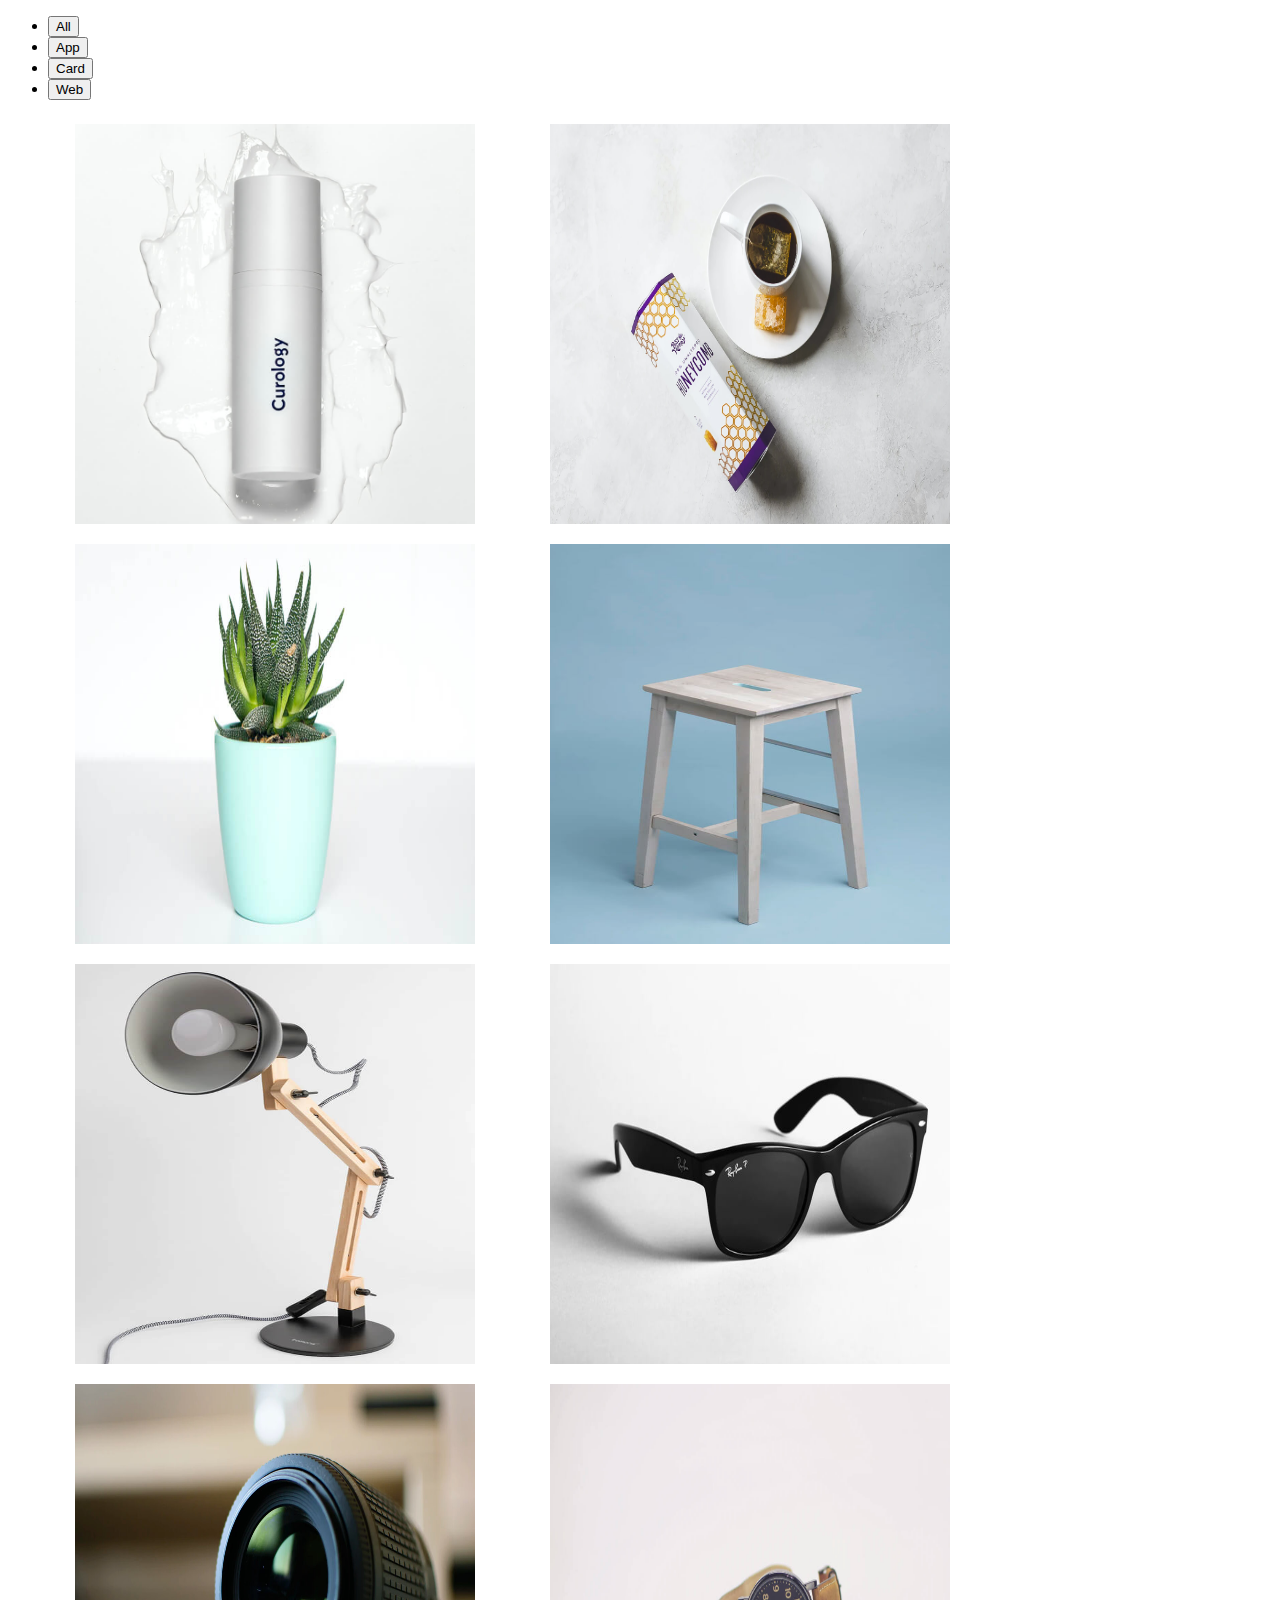
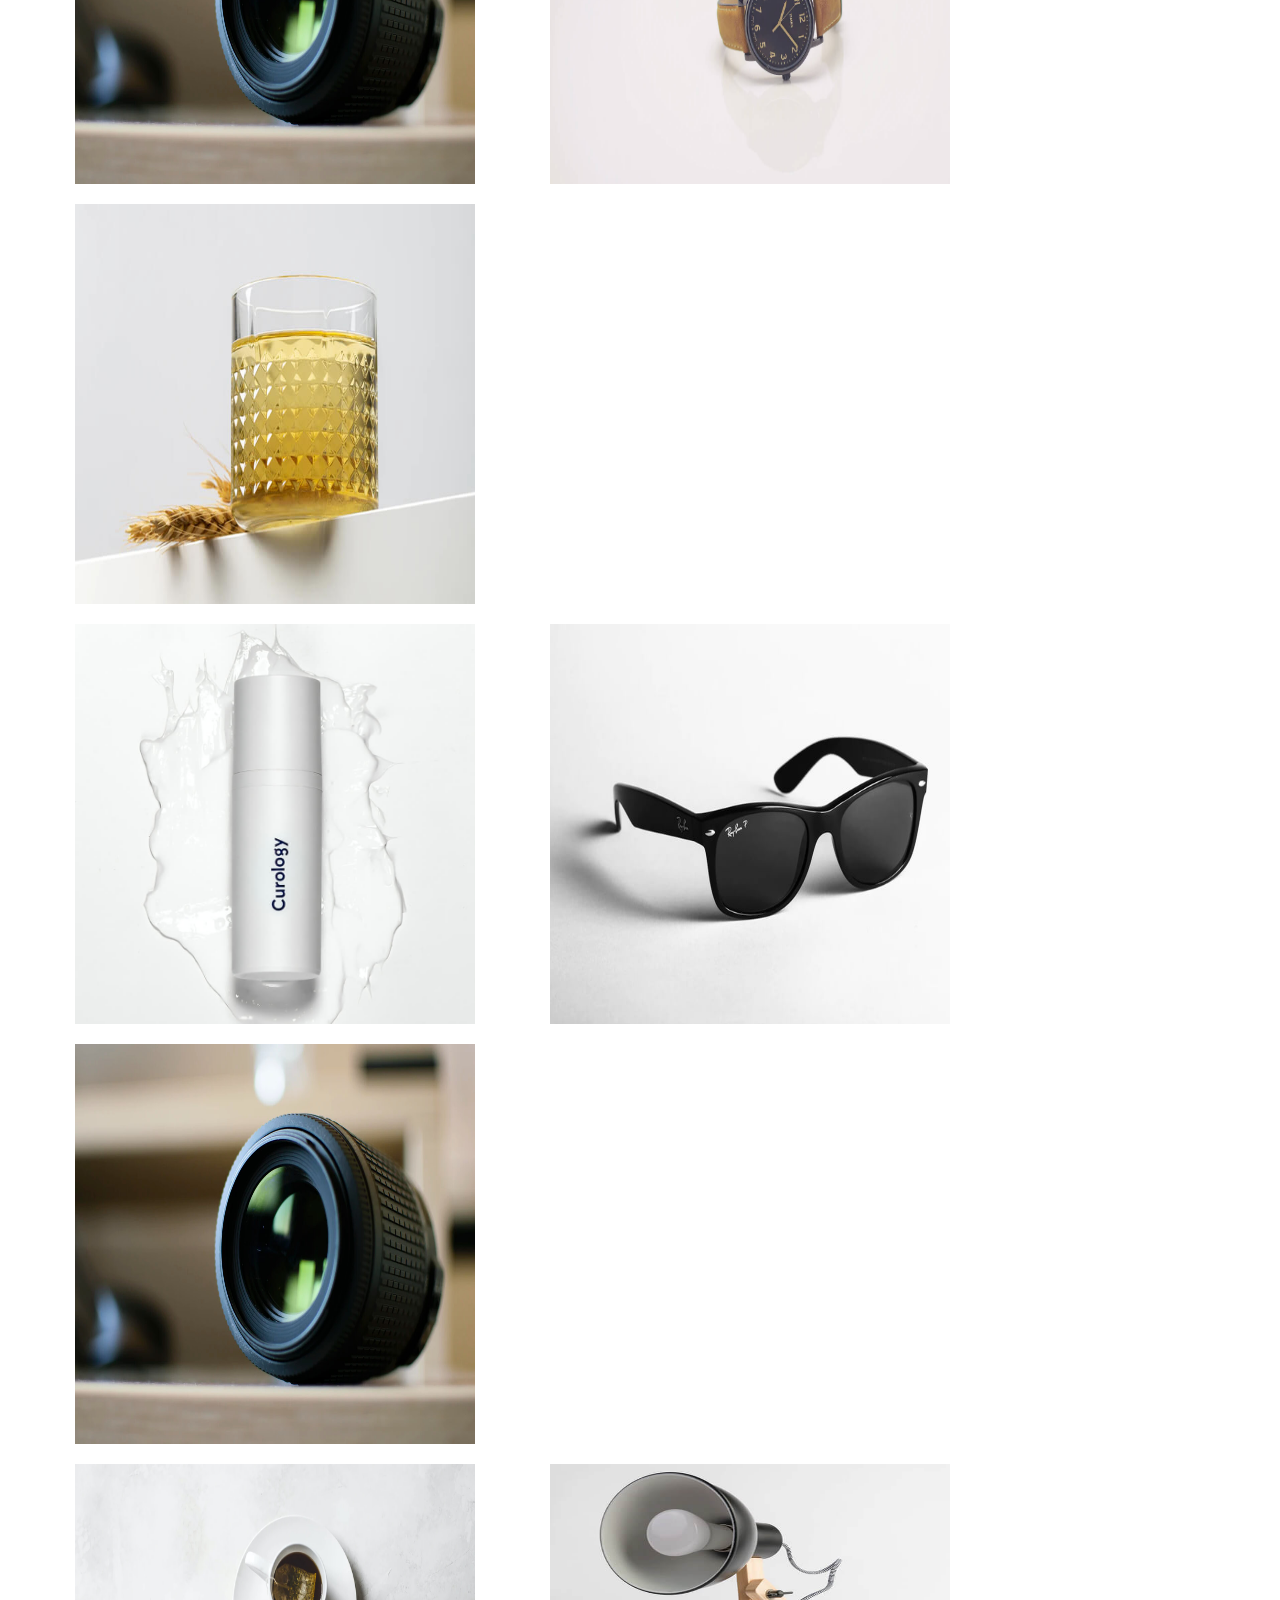
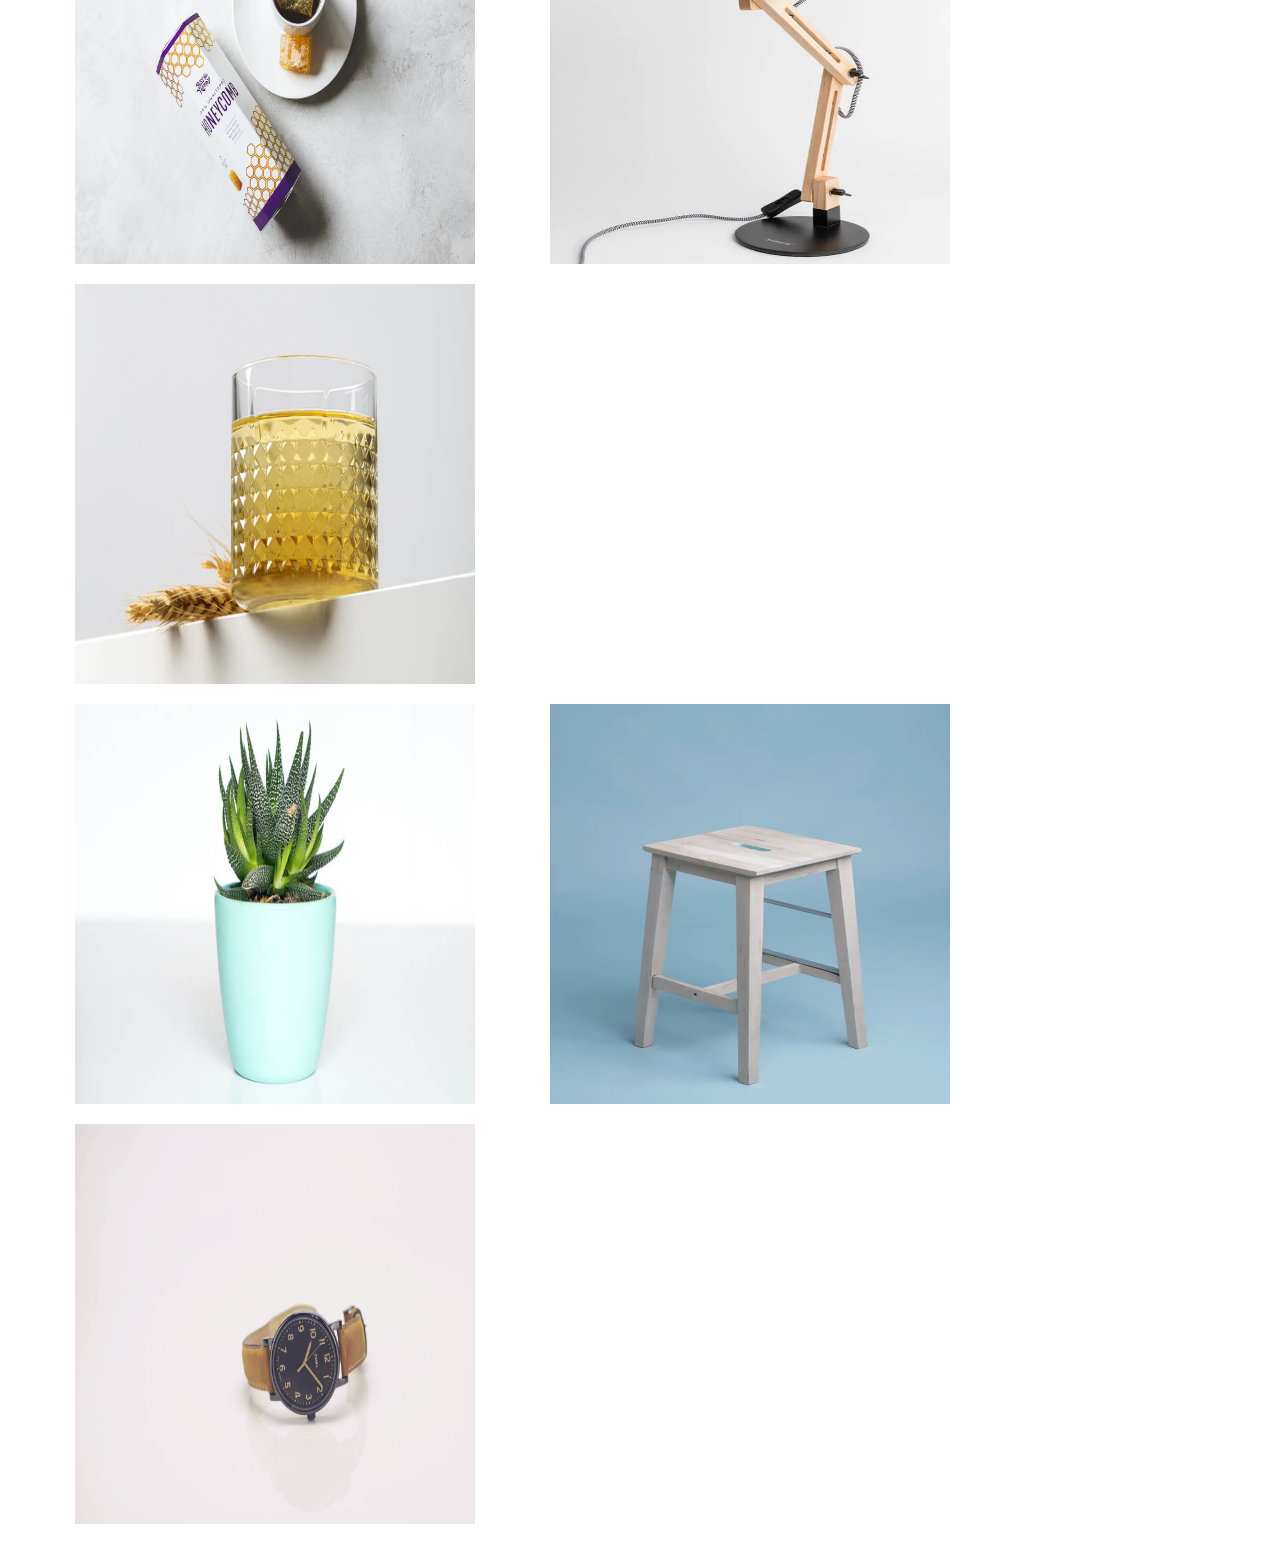
<file: arsha/index.html>
<!DOCTYPE html>
<html lang="en">
<head>
    <meta charset="UTF-8">
    <meta name="viewport" content="width=device-width, initial-scale=1.0">
    <title>Document</title>
    <link href="https://cdn.jsdelivr.net/npm/bootstrap@5.0.2/dist/css/bootstrap.min.css" rel="stylesheet" integrity="sha384-EVSTQN3/azprG1Anm3QDgpJLIm9Nao0Yz1ztcQTwFspd3yD65VohhpuuCOmLASjC" crossorigin="anonymous">
    <script src="https://cdn.jsdelivr.net/npm/bootstrap@5.0.2/dist/js/bootstrap.bundle.min.js" integrity="sha384-MrcW6ZMFYlzcLA8Nl+NtUVF0sA7MsXsP1UyJoMp4YLEuNSfAP+JcXn/tWtIaxVXM" crossorigin="anonymous"></script>

    <style>
        img
        {
            height: 400px;
            width: 400px;
            padding: 8px 4px;
            margin-left: 5%;
        }
    </style>
</head>
<body>
    <ul class="nav nav-tabs" id="myTab" role="tablist">
        <li class="nav-item m-auto">
          <button class="nav-link active" id="home-tab" data-bs-toggle="tab" data-bs-target="#All" tab="button">All</button>
        </li>
        <li class="nav-item m-auto" >
          <button class="nav-link" id="profile-tab" data-bs-toggle="tab" data-bs-target="#App" tab="button">App</button>
        </li>
        <li class="nav-item m-auto" >
          <button class="nav-link" id="contact-tab" data-bs-toggle="tab" data-bs-target="#Card" tab="button">Card</button>
        </li>
        <li class="nav-item m-auto">
            <button class="nav-link" id="contact-tab" data-bs-toggle="tab" data-bs-target="#Web" tab="button">Web</button>
          </li>

      </ul>
      <div class="tab-content" id="myTabContent">
        <div class="tab-pane fade show active" id="All">
            <img src="img/img1.jpg" alt="">
            <img src="img/img2.jpg" alt="">
            <img src="img/img3.jpg" alt="">
            <img src="img/img4.jpg" alt="">
            <img src="img/img5.jpg" alt="">
            <img src="img/img6.jpg" alt="">
            <img src="img/img7.jpg" alt="">
            <img src="img/img8.jpg" alt="">
            <img src="img/img9.jpg" alt="">
        </div>
        <div class="tab-pane fade" id="App">
            <img src="img/img1.jpg" alt="">
            <img src="img/img6.jpg" alt="">
            <img src="img/img7.jpg" alt="">
        </div>
        <div class="tab-pane fade" id="Card">
            <img src="img/img2.jpg" alt="">
            <img src="img/img5.jpg" alt="">
            <img src="img/img9.jpg" alt="">
        </div>
        <div class="tab-pane fade" id="Web">
            <img src="img/img3.jpg" alt="">
            <img src="img/img4.jpg" alt="">
            <img src="img/img8.jpg" alt="">
        </div>
      </div>
</body>
</html>
</file>
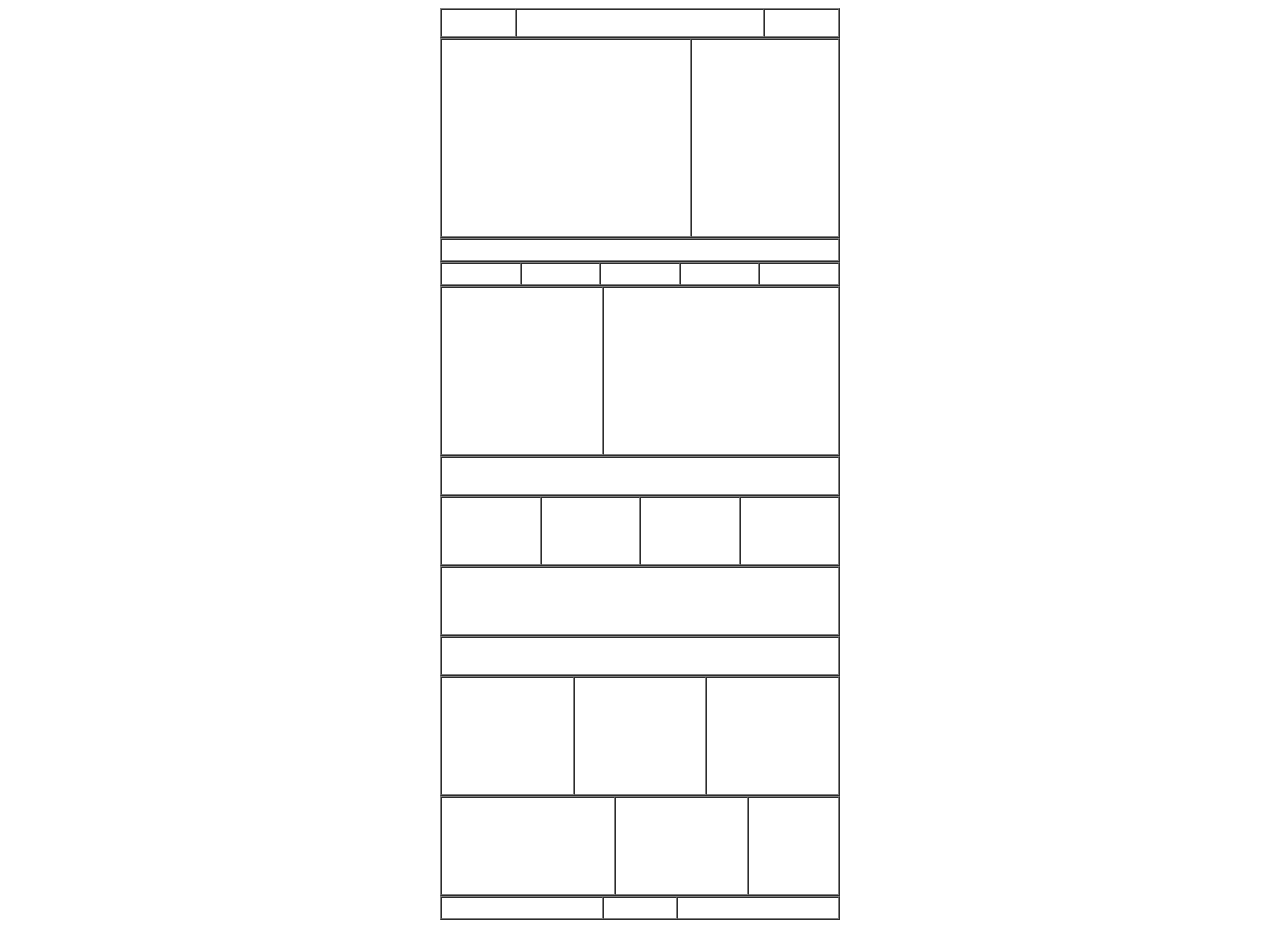
<file: pro.HTML>
<!DOCTYPE html>
<html lang="en">

<head>
    <meta charset="UTF-8">
    <meta name="viewport" content="width=device-width, initial-scale=1.0">
    <title>frame</title>
</head>

<body>
    <!-- row1 -->
    <table border="1px" cellspacing="0" cellpadding="10px" align="center" width="400px" height="30px">
        <tr>
            <td></td>
            <td colspan="3" width="50px"></td>
            <!-- <td></td>
            <td></td> -->
            <td></td>
        </tr>
    </table>
    <!-- row2 -->
    <table border="1px" cellspacing="0" cellpadding="10px" align="center" width="400px" height="200px">
        <tr>
            <td colspan="3" width="15px"></td>
            <!-- <td></td>
            <td></td> -->
            <td colspan="2"></td>
            <!-- <td></td> -->
        </tr>
    </table>
    <!-- row3 -->
    <table border="1px" cellspacing="0" cellpadding="10px" align="center" width="400px">
        <tr>
            <td width="100%"></td>
        </tr>
    </table>
    <!-- row4 -->
    <table border="1px" cellspacing="0" cellpadding="10px" align="center" width="400px">
        <tr>
            <td></td>
            <td></td>
            <td></td>
            <td></td>
            <td></td>
        </tr>
    </table>
    <!-- row5 -->
    <table border="1px" cellspacing="0" cellpadding="10px" align="center" width="400px" height="170px">
        <tr>
            <td colspan="3"></td>
            <!-- <td></td>
                <td></td> -->
            <td colspan="2" width="10px"></td>
            <!-- <td></td> -->
        </tr>
    </table>
    <!-- row6 -->
    <table border="1px" cellspacing="0" cellpadding="10px" align="center" width="400px" height="40px">
        <tr>
            <td width="100%"></td>
        </tr>
    </table>
    <!-- row7 -->
    <table border="1px" cellspacing="0" cellpadding="10px" align="center" width="400px" height="70px">
        <tr>
            <td></td>
            <td></td>
            <td></td>
            <td></td>
        </tr>
    </table>
    <!-- row8 -->
    <table border="1px" cellspacing="0" cellpadding="10px" align="center" width="400px" height="70px">
        <tr>
            <td width="100%"></td>
        </tr>
    </table>
    <!-- row9 -->
    <table border="1px" cellspacing="0" cellpadding="10px" align="center" width="400px" height="40px">
        <tr>
            <td width="100%"></td>
        </tr>
    </table>
    <!-- row10 -->
     <table  border="1px" cellspacing="0" cellpadding="10px" align="center" width="400px" height="120px">
        <tr>
            <td></td>
            <td></td>
            <td></td>
        </tr>
     </table>
     <!-- row11 -->
      <table  border="1px" cellspacing="0" cellpadding="10px" align="center" width="400px" height="100px">
        <tr>
            <td colspan="4" width="20"></td>
            <!-- <td></td>
            <td></td>
            <td></td> -->
            <td colspan="3" width="10px"></td>
            <!-- <td></td>
            <td></td> -->
            <td colspan="2"></td>
            <!-- <td></td> -->
        </tr>
      </table>
      <!-- row12 -->
       <table  border="1px" cellspacing="0" cellpadding="10px" align="center" width="400px" height="20px">
        <tr>
            <td width="140px"></td>
            <td></td>
            <td width="140px"></td>
        </tr>
       </table>
</body>

</html>
</file>
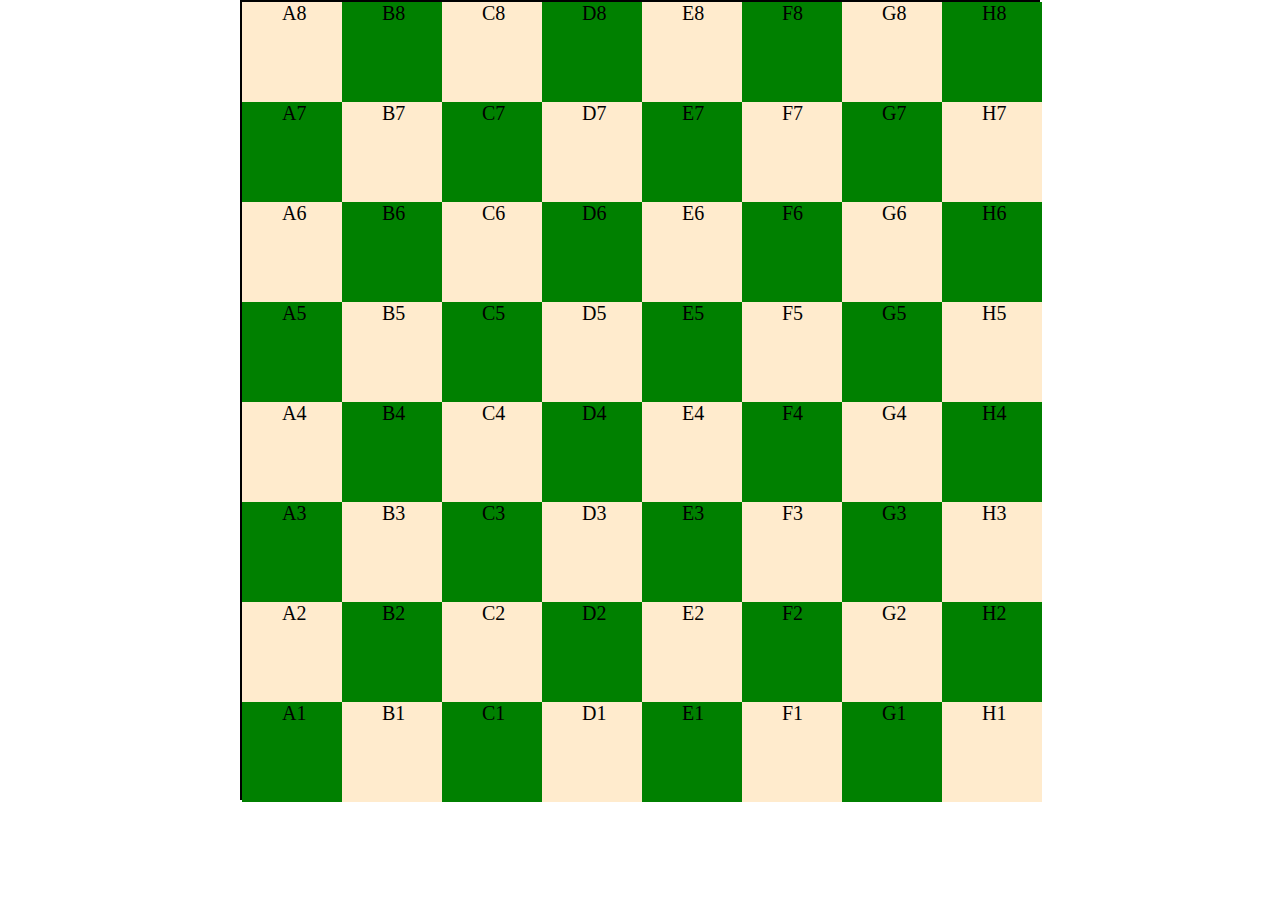
<file: chees/bord.html>
<!DOCTYPE html>
<html lang="en">
<head>
    <meta charset="UTF-8">
    <meta name="viewport" content="width=device-width, initial-scale=1.0">
    <title>Document</title>
    <link rel="stylesheet" href="style.css">
</head>
<body>
    <div class="chess">
        <!-- 1s -->
        <div class="row">
            <div class="white">
                <p>A8</p>
            </div>
            <div class="green">
                <p>B8</p>
            </div>
            <div class="white">
                <p>C8</p>
            </div>
            <div class="green">
                <p>D8</p>
            </div>
            <div class="white">
                <p>E8</p>
            </div>
            <div class="green">
                <p>F8</p>
            </div>
            <div class="white">
                <p>G8</p>
            </div>
            <div class="green">
                <p>H8</p>
            </div>

        </div>
        <!-- 2d -->
         <div class="row">
            <div class="green">
                <p>A7</p>
            </div>
            <div class="white">
                <p>B7</p>
            </div>
            <div class="green">
                <p>C7</p>
            </div>
            <div class="white">
                <p>D7</p>
            </div>
            <div class="green">
                <p>E7</p>
            </div>
            <div class="white">
                <p>F7</p>
            </div>
            <div class="green">
                <p>G7</p>
            </div>
            <div class="white">
                <p>H7</p>
            </div>
            
         </div>
         <!-- 3D -->
          <div class="row">
            <div class="white">
                <p>A6</p>
            </div>
            <div class="green">
                <p>B6</p>
            </div><div class="white">
                <p>C6</p>
            </div>
            <div class="green">
                <p>D6</p>
            </div>
            <div class="white">
                <p>E6</p>
            </div>
            <div class="green">
                <p>F6</p>
            </div>
            <div class="white">
                <p>G6</p>
            </div>
            <div class="green">
                <p>H6</p>
            </div>
          </div>
          <!-- 4D -->
          <div class="row">
            <div class="green">
                <p>A5</p>
            </div><div class="white">
                <p>B5</p>
            </div>
            <div class="green">
                <p>C5</p>
            </div>
            <div class="white">
                <p>D5</p>
            </div>
            <div class="green">
                <p>E5</p>
            </div>
            <div class="white">
                <p>F5</p>
            </div>
            <div class="green">
                <p>G5</p>
            </div>
            <div class="white">
                <p>H5</p>
            </div>
            <!-- 5D -->
            <div class="row">
                <div class="white">
                    <p>A4</p>
                </div>
                <div class="green">
                    <p>B4</p>
                </div><div class="white">
                    <p>C4</p>
                </div>
                <div class="green">
                    <p>D4</p>
                </div>
                <div class="white">
                    <p>E4</p>
                </div>
                <div class="green">
                    <p>F4</p>
                </div>
                <div class="white">
                    <p>G4</p>
                </div>
                <div class="green">
                    <p>H4</p>
                </div>
                 <!--6D  -->
                 <div class="row">
                    <div class="green">
                        <p>A3</p>
                    </div><div class="white">
                        <p>B3</p>
                    </div>
                    <div class="green">
                        <p>C3</p>
                    </div>
                    <div class="white">
                        <p>D3</p>
                    </div>
                    <div class="green">
                        <p>E3</p>
                    </div>
                    <div class="white">
                        <p>F3</p>
                    </div>
                    <div class="green">
                        <p>G3</p>
                    </div>
                    <div class="white">
                        <p>H3</p>
                    </div>
              <!-- 7D -->
              <div class="row">
                <div class="white">
                    <p>A2</p>
                </div>
                <div class="green">
                    <p>B2</p>
                </div><div class="white">
                    <p>C2</p>
                </div>
                <div class="green">
                    <p>D2</p>
                </div>
                <div class="white">
                    <p>E2</p>
                </div>
                <div class="green">
                    <p>F2</p>
                </div>
                <div class="white">
                    <p>G2</p>
                </div>
                <div class="green">
                    <p>H2</p>
                </div>
                <!-- 8d -->
                <div class="row">
                    <div class="green">
                        <p>A1</p>
                    </div><div class="white">
                        <p>B1</p>
                    </div>
                    <div class="green">
                        <p>C1</p>
                    </div>
                    <div class="white">
                        <p>D1</p>
                    </div>
                    <div class="green">
                        <p>E1</p>
                    </div>
                    <div class="white">
                        <p>F1</p>
                    </div>
                    <div class="green">
                        <p>G1</p>
                    </div>
                    <div class="white">
                        <p>H1</p>
                    </div>   
    </div>
</body>
</html>
</file>
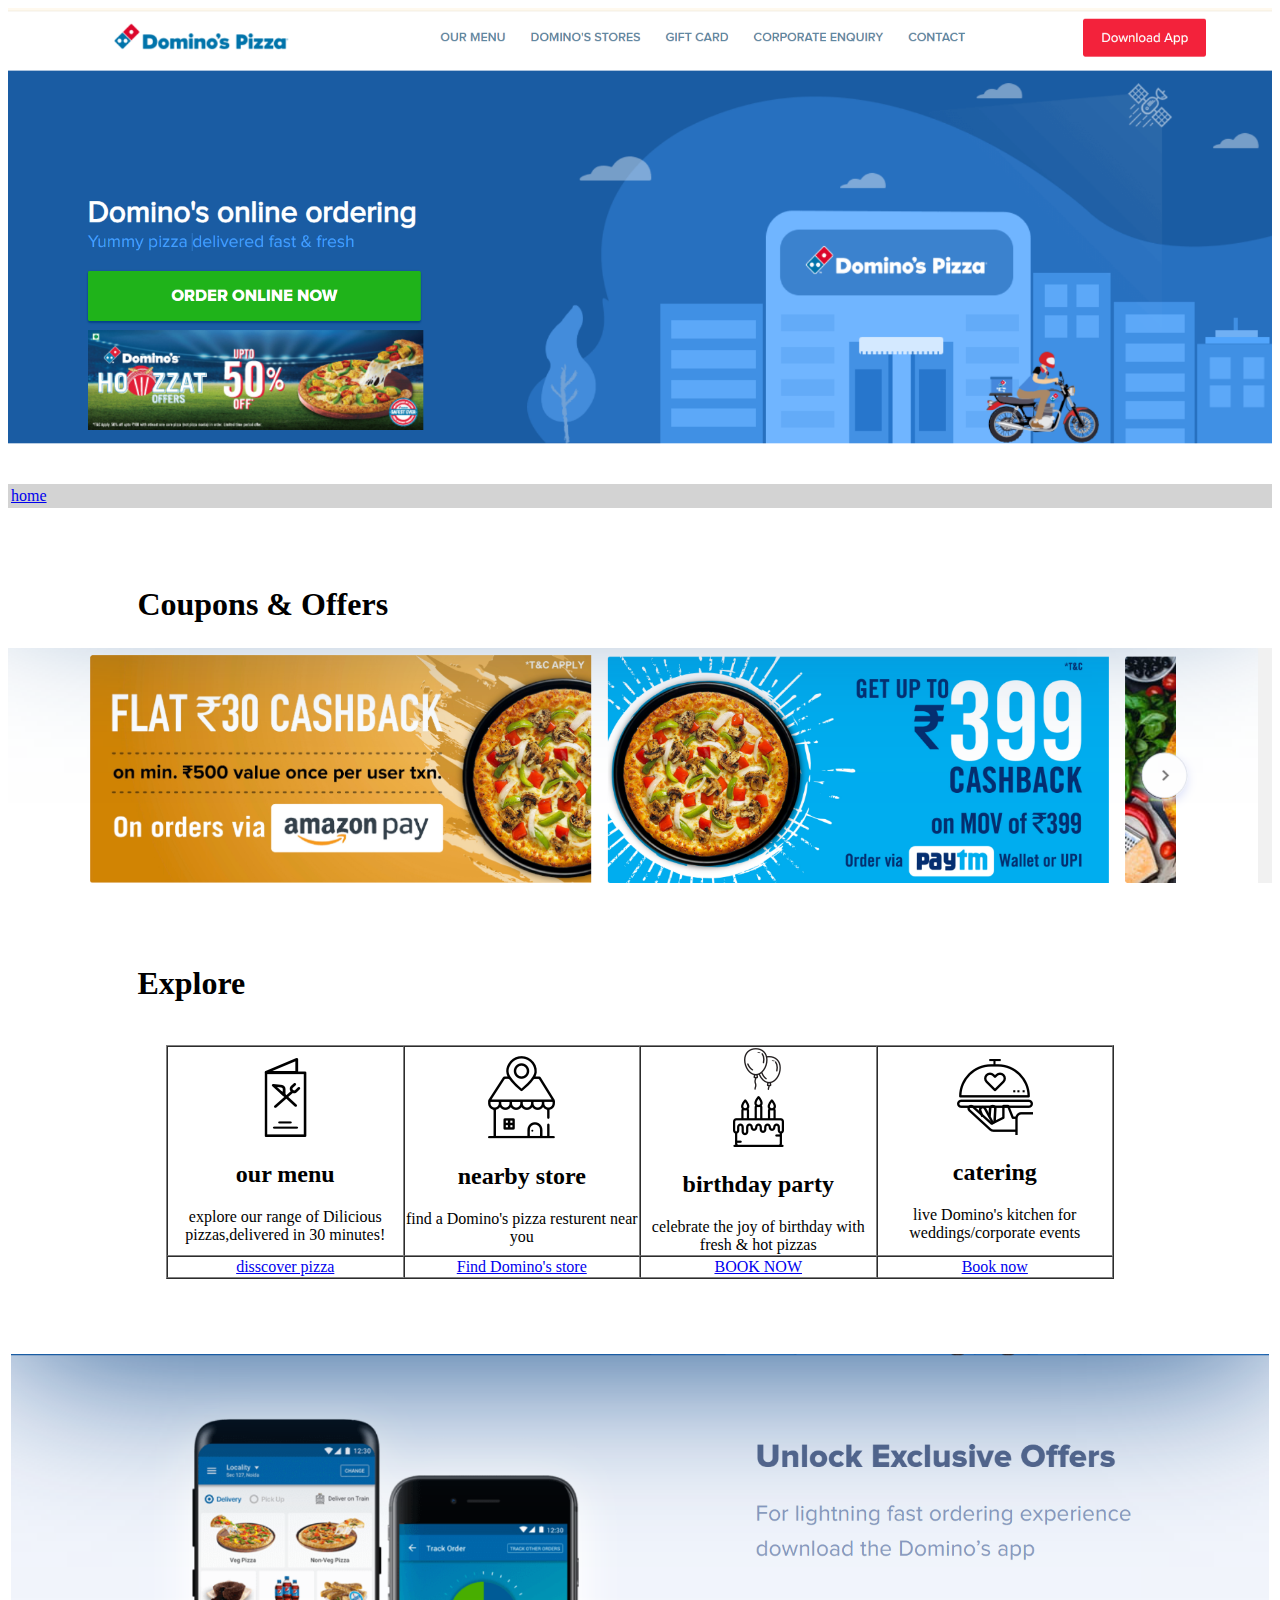
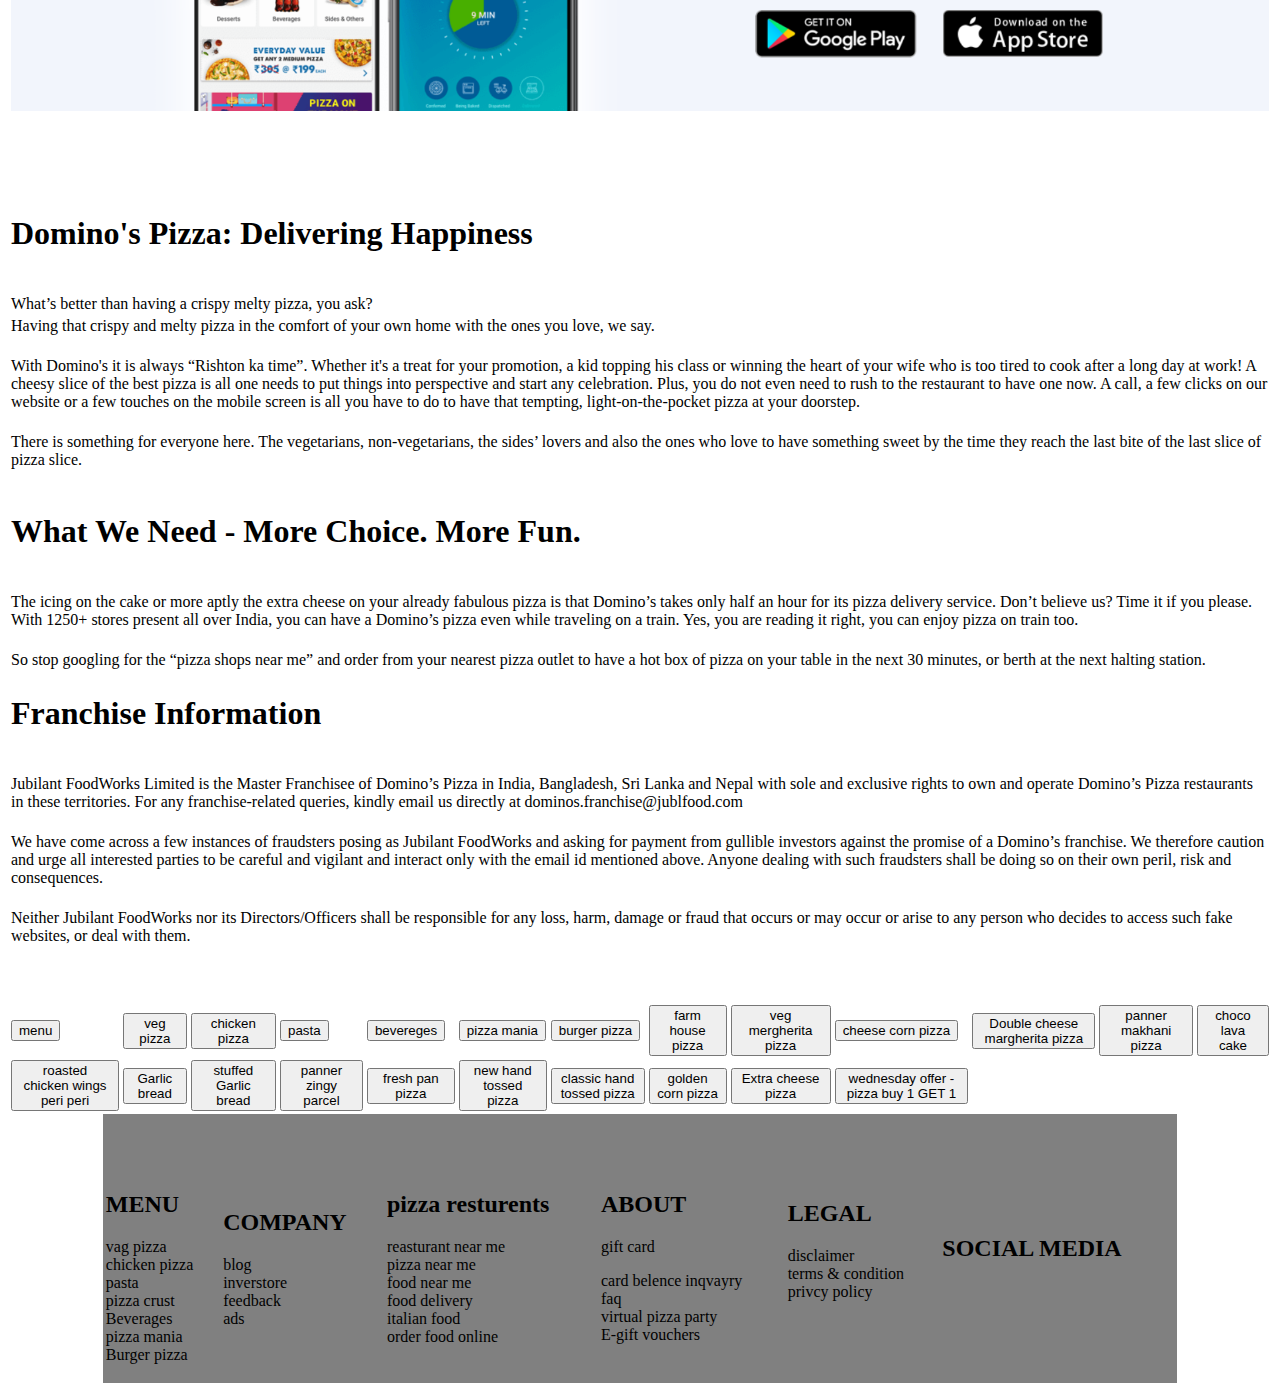
<file: domi/bur.html>
<!DOCTYPE html>
<html lang="en">
<head>
    <meta charset="UTF-8">
    <meta name="viewport" content="width=device-width, initial-scale=1.0">
    <title>Document</title>
</head>
<body>
    <table align="center">
        <img src="image/image.png" alt="" width="100%">
    </table>
    <br><br>
    <table width="100%" bgcolor="lightgrey">
        <tr>
            <td><a href="#">home</a></td>
        </tr>
    </table>
    <br><br><br>
    <table width="80%" align="center">
        <tr>
            <td>
                <h1>Coupons & Offers</h1>
            </td>
        </tr>
        
    </table>
    <table align="center">
        <img src="image/pizza.png" alt="" width="100%">
    </table>
    <br><br><br>
    <table width="80%" align="center">
        <tr>
            <td>
                <h1>Explore</h1>
            </td>
        </tr>
        
    </table>
    <br>
    <table width="75%" align="center" border="1px" cellspacing="0px" cellpedding="15px">
        <tr>
            <td width="25%" align="center">
                <img src="image/image1.png" alt="">
                <h2>our menu</h2>
                explore our range of Dilicious  pizzas,delivered in 30 minutes!
            </td>
            <td width="25%" align="center">
                <img src="image/image2.png" alt="">
                <h2>nearby store</h2>
                find a Domino's pizza resturent near you
            </td>
            <td width="25%" align="center">
                <img src="image/image3.png" alt="">
                <h2>birthday party</h2>
                celebrate the joy of birthday with fresh & hot pizzas
            </td>
            <td width="25%" align="center">
                <img src="image/image4.png" alt="">
                <h2>catering</h2>
                live Domino's kitchen  for weddings/corporate events
            </td>
        </tr>
        <tr>
            <td align="center">
                <a href="#">disscover pizza</a>
            </td>
            <td align="center">
                <a href="#">Find Domino's store</a>
            </td>
            <td align="center">
                <a href="#">BOOK NOW</a>
            </td>
            <td align="center" >
                <a href="#">Book now</a>
            </td>
        </tr>
    </table>
    <br><br><br><br>
    <table align="center">
        <tr>
            <td>
                <img src="image/phone.png" width="100%">

            </td>
        </tr>
    </table>
    <br><br><br><br>
    <table>
        <tr>
            <td>
                <h1>Domino's Pizza: Delivering Happiness</h1><br>
            </td>
            </tr>
            <tr>
                <td>What’s better than having a crispy melty pizza, you ask?<br></td>
            </tr>
            <tr>
                <td>Having that crispy and melty pizza in the comfort of your own home with the ones you love, we say.<br><br>
                </td>
            </tr>
            <tr>
                <td>With Domino's it is always “Rishton ka time”. Whether it's a treat for your promotion, a kid topping his class or winning the heart of your wife who is too tired to cook after a long day at work! A cheesy slice of the best pizza is all one needs to put things
                     into perspective and start any celebration. Plus, you do not even need to rush to the restaurant to have one now. A call, a few clicks on our website or a few touches 
                    on the mobile screen is all you have to do to have that tempting, light-on-the-pocket pizza at your doorstep.<br><br></td>
            </tr>
            <tr>
                <td>There is something for everyone here. The vegetarians, non-vegetarians, the sides’ lovers and also
                     the ones who love to have something sweet by the time they reach the last bite of the last slice of pizza slice.<br><br>

                </td>
            </tr>
            <tr>
                <td>
                    <h1>What We Need - More Choice. More Fun.
                    </h1><br>
                </td>
            </tr>
            <tr>
                <td>
                    The icing on the cake or more aptly the extra cheese on your already fabulous pizza is that Domino’s takes only half an hour for its pizza delivery 
                    service. Don’t believe us? Time it if you please. With 1250+ stores present all over India, you can have a Domino’s pizza even while 
                    traveling on a train. Yes, you are reading it right, you can enjoy pizza on train too.<br><br>
                </td>
            </tr>
            <tr>
                <td>So stop googling for the “pizza shops near me” and order from your nearest pizza outlet to have a hot box of pizza on your table in the next
                     30 minutes, or berth at the next halting station.</td>
            </tr>
            <tr>
                <td>
                    <h1>Franchise Information</h1><br>
                </td>
            </tr>
            <tr>
                <td>Jubilant FoodWorks Limited is the Master Franchisee of Domino’s Pizza in India, Bangladesh, Sri Lanka and Nepal with sole and exclusive rights 
                    to own and operate Domino’s Pizza restaurants in these territories. For any franchise-related queries, kindly email us directly at dominos.franchise@jublfood.com<br><br></td>
            </tr>
            <tr>
                <td>We have come across a few instances of fraudsters posing as Jubilant FoodWorks and asking for payment from gullible investors against the promise of a Domino’s franchise. We therefore caution and
                     urge all interested parties to be careful and vigilant and interact only with the email id mentioned above. Anyone dealing with such fraudsters shall be doing so on their own peril, risk and consequences.<br><br></td>
            </tr>
            <tr>
                <td>Neither Jubilant FoodWorks nor its Directors/Officers shall be responsible for any loss, harm, damage or fraud that occurs or may occur or arise to any person who decides to access such
                     fake websites, or deal with them.</td>
            </tr>
        </table>
        <br><br><br>
            <table width="100%">
                <tr>
                    <td>
                        <button>menu</button>
                    </td>
                    <td>
                        <button>veg pizza</button>
                    </td>
                    <td>
                        <button>chicken pizza</button>
                    </td>
                    <td>
                        <button>pasta</button>
                    </td>
                    <td>
                        <button>bevereges</button>
                    </td>
                    <td>
                        <button>pizza mania</button>
                    </td>
                    <td>
                        <button>burger pizza</button>
                    </td>
                    <td>
                        <button>farm house pizza</button>
                    </td>
                    <td>
                        <button>veg mergherita pizza</button>
                    </td>
                    <td>
                        <button>cheese corn pizza</button>
                    </td>
                    <td>
                        <button>Double cheese margherita pizza</button>
                    </td>
                    <td>
                        <button>panner makhani pizza</button>
                    </td>
                    <td>
                        <button>choco lava cake</button>
                    </td>
                    


                </tr>
                <tr>
                    <td >
                        <button>roasted chicken wings peri peri</button>
                    
                    </td>
                    <td>
                        <button>Garlic bread</button>
                    
                    </td>
                    <td>
                        <button>stuffed Garlic bread</button>
                    
                    </td>
                    <td>
                        <button>panner zingy parcel</button>
                    
                    </td>
                    <td>
                        <button>fresh pan pizza</button>
                    
                    </td>
                    <td>
                        <button>new hand tossed pizza</button>
                    
                    </td>
                    <td>
                        <button>classic hand tossed pizza</button>
                    
                    </td>
                    <td>
                        <button>golden corn pizza</button>
                    
                    </td>
                    <td>
                        <button>Extra cheese pizza</button>
                    
                    </td> 
                    <td>
                        <button>wednesday offer -pizza buy 1 GET 1</button>
                    
                    </td>      
                    
        <table width="85%" align="center" bgcolor="grey">
            <tr>
                <td >
                    <br><br><br>
                    <h2>MENU</h2>
                    <P>vag pizza<br>
                    chicken pizza<br>
                    pasta<br>
                    pizza crust<br>
                    Beverages<br>
                    pizza mania<br>
                    Burger pizza</p>

                </td>
                <td>
                    <br><br>
                    <h2>COMPANY</h2>
                    <P>
                        blog<br>
                        inverstore<br>
                        feedback<br>
                        ads<br>
                    </P>
                </td>
                <td>
                    <br><br>
                    <h2>pizza resturents</h2>
                    <p>reasturant near me<br>
                        pizza near me<br>
                        food near me<br>
                        food delivery<br>
                        italian food<br>
                        order food online
                    </p>
                </td>
                <td>
                    <br>
                    <h2>ABOUT</h2>
                    <p>gift card</p>
                    card belence inqvayry<br>
                    faq<br>
                    virtual pizza party<br>
                    E-gift vouchers
                </td>
                <td>
                    <h2>LEGAL</h2>
                    <P>disclaimer<br>
                        terms & condition<br>
                        privcy policy
                    </P>
                </td>
                <td>
                    <h2>SOCIAL MEDIA</h2>
                </td>
            </tr>
        </table>
    
       
</body>
</html>
</file>
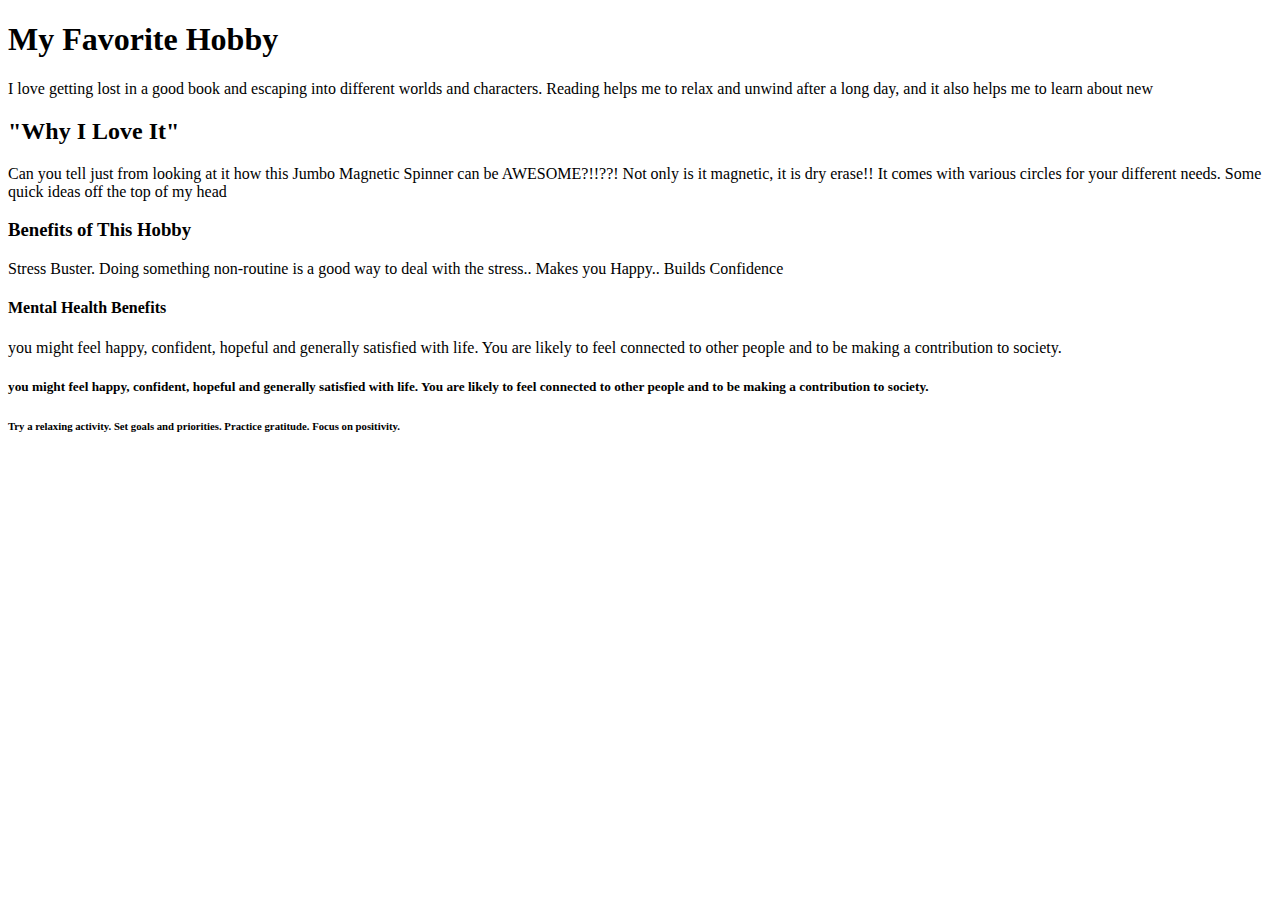
<file: htt/article.html>
<!DOCTYPE html>
<html lang="en">
<head>
    <meta charset="UTF-8">
    <meta name="viewport" content="width=device-width, initial-scale=1.0">
    <title>Document</title>
</head>
<body>
    <h1>My Favorite Hobby

    </h1>
     <p> I love getting lost in a good book and escaping into different worlds and characters. Reading 
        helps me to relax and unwind after a long day, and it also helps me to learn about new
    </p>
        <h2>"Why I Love It"

        </h2>
        <p>Can you tell just from looking at it how this Jumbo Magnetic Spinner can be AWESOME?!!??!  Not only is it magnetic, it is dry erase!!
              It comes with various circles for your different needs.  Some quick ideas off the top of my head
            </p>
              <h3>Benefits of This Hobby

              </h3>
              <p>Stress Buster. Doing something non-routine is a good way to deal with the stress..
                Makes you Happy..
                Builds Confidence
            </p>
                <h4>Mental Health Benefits
                </h4>
            <p> you might feel happy, confident, hopeful and generally satisfied with life. You are likely 
                to feel connected to other people and to be making a contribution to society. </p>
            <h5> you might feel happy, confident, hopeful and generally satisfied with life. You are likely 
                to feel connected to other people and to be making a contribution to society. </h5>
            <h6>Try a relaxing activity. 
                Set goals and priorities. 
                Practice gratitude. 
                Focus on positivity.</h6>
</body>
</html>
</file>
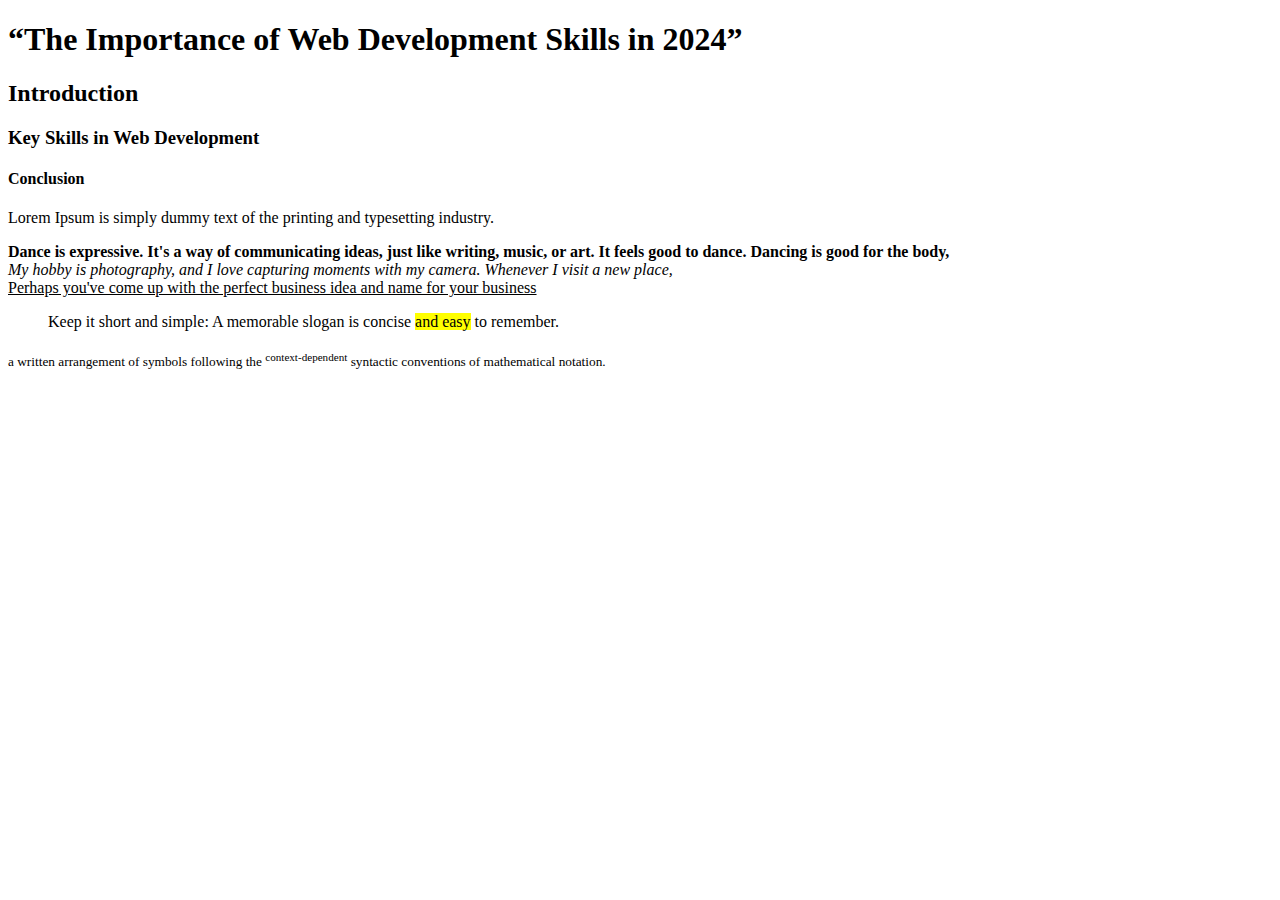
<file: htt/blog.html>
<!DOCTYPE html>
<html lang="en">
<head>
    <meta charset="UTF-8">
    <meta name="viewport" content="width=device-width, initial-scale=1.0">
    <title>Document</title>
</head>
<body>
    <h1> “The Importance of Web Development Skills in 2024”</h1>
    <h2>Introduction</h2>
    <h3>Key Skills in Web Development</h3>
    <h4>Conclusion</h4>
    <p>Lorem Ipsum is simply dummy text of the printing and typesetting industry.</p>
    <b>Dance is expressive. It's a way of communicating ideas, just like writing, music, or art. 
        It feels good to dance. Dancing is good for the body,<br></b>
        <i>My hobby is photography, and I love capturing moments with my camera. Whenever I visit a new place,<br> </i>
        <u>Perhaps you've come up with the perfect business idea and name for your business</u>

        <blockquote>Keep it short and simple: A memorable slogan is concise <mark>
            
            and easy</mark> to remember.  </blockquote>
            <sub> a written arrangement of symbols following the <sup>context-dependent</sup> syntactic conventions of mathematical notation. </sub>
            





</body>
</html>
</file>
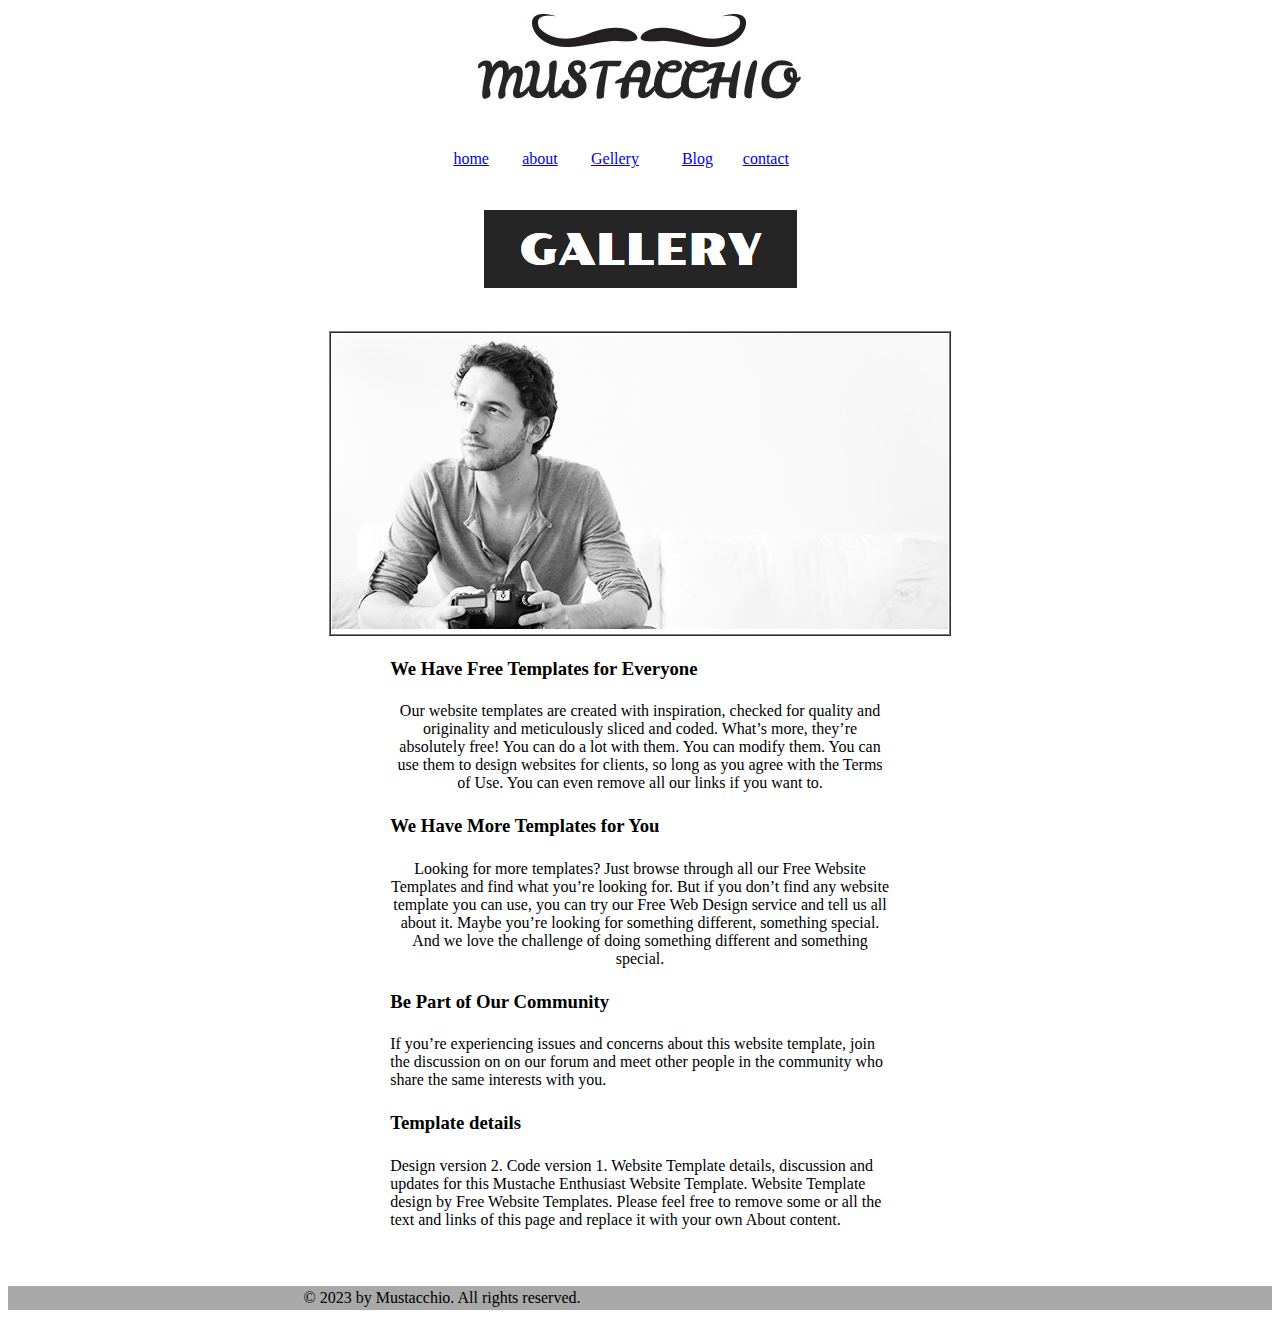
<file: musta/about.html>
<!DOCTYPE html>
<html lang="en">
<head>
    <meta charset="UTF-8">
    <meta name="viewport" content="width=device-width, initial-scale=1.0">
    <title>Document</title>
</head>
<body>
   <table align="center">
    <tr>
        <td>
            <img src="image/logo.jpg">
        </td>
    </tr>
   </table> 
   <br><br>
   <table align="center" width="30%">
    <tr>
        <td>
            <a href="home.html">home</a>

        </td>
        <td>
            <a href="about.html">about</a>
        </td>
        <td>
            <a href="gellery.html">Gellery</a>
        </td>
        <td>
            <a href="blog.html">Blog</a>
        </td>
        <td>
            <a href="contact.html">contact</a>
        </td>
    </tr>
   </table>
   <br><br>
   <table align="center">
    <tr>
        <td>
            <img src="image/img2.png" alt="">
        </td>
    </tr>
   </table>
   <br><br>
   <table align="center" border="1px" cellspacing="0px">
    <tr>
        <td>
            <img src="image/image4.jpg" alt="">
        </td>
    </tr> 
   </table>
   <table  width="40%" align="center">
    <tr>
        <td ><h3>We Have Free Templates for Everyone</h3>
        </td>
        
    </tr>
    <tr>
        <td width="40%" align="center">Our website templates are created with inspiration, checked for quality and originality and meticulously sliced and coded. What’s more,
             they’re absolutely free! You can do a lot with them. You can modify them. You
             can use them to design websites for clients, so long as you agree with the Terms of Use. 
             You can even remove all our links if you want to.</td>
    </tr>
    <tr>
        <td><h3>We Have More Templates for You</h3>
        </td>
    </tr>
    <tr>
        <td width="40%" align="center">Looking for more templates? Just browse through all our Free Website Templates and find what you’re looking for. 
            But if you don’t find any website template you can use, you can try our Free
             Web Design service and tell us all about it. Maybe you’re looking for something different,
              something special. And we love the challenge of doing something different and something special.</td>
    </tr>
    <tr>
        <td><h3>Be Part of Our Community</h3>
        </td>
    </tr>
    <tr>
        <td>If you’re experiencing issues and concerns about this website template, join the discussion on on our
             forum and meet other people in the community who share the same interests with you.</td>
    </tr>
    <tr>
        <td><h3>Template details</h3>
        </td>
    </tr>
    <tr>
        <td>Design version 2. Code version 1. Website Template details, discussion and updates for this Mustache 
            Enthusiast Website Template. Website Template design by Free 
            Website Templates. Please feel free to remove some or all the text and links of this page and replace it with your own About content.</td>
    </tr>
   </table>
   <br><br><br>
   <table width="100%" align="center" bgcolor="darkgrey">
    <tr>
        <td width="20%"></td>
        <td width="66.6%">© 2023 by Mustacchio. All rights reserved.</td>
    </tr>
   </table>
</body>
</html>
</file>
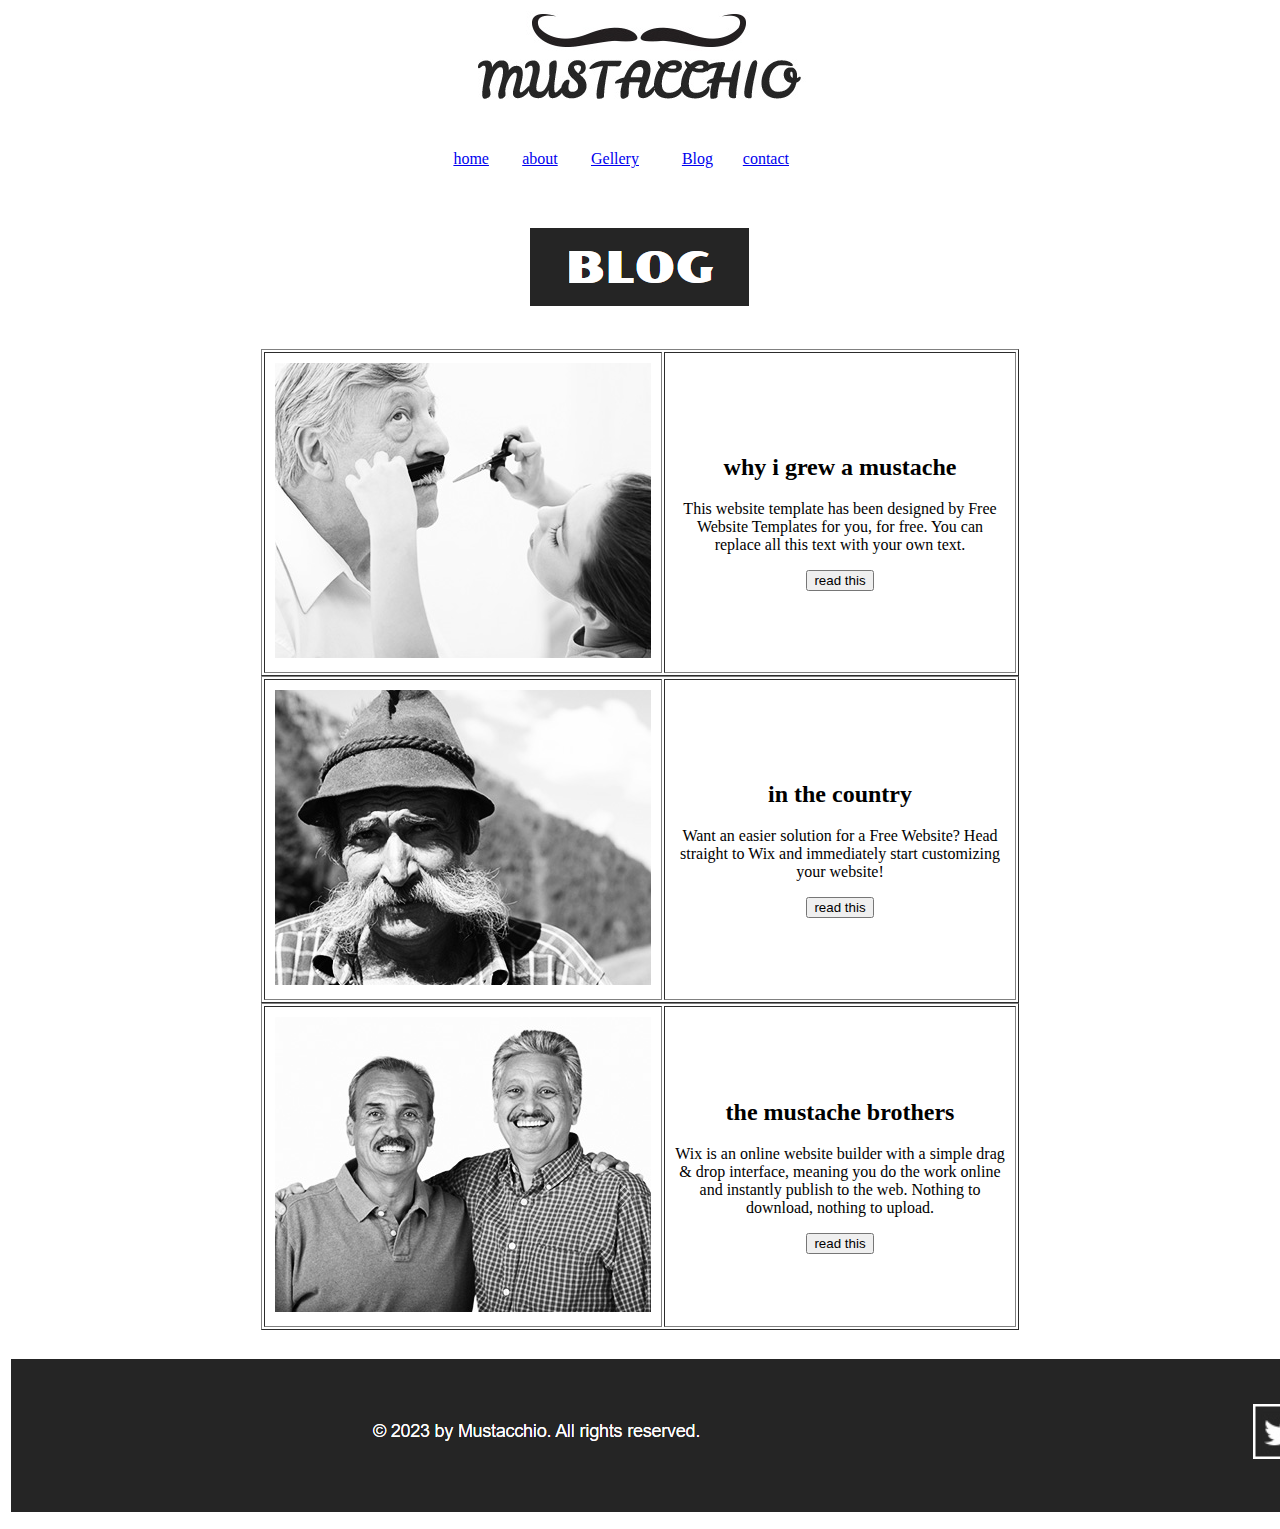
<file: musta/blog.html>
<!DOCTYPE html>
<html lang="en">
<head>
    <meta charset="UTF-8">
    <meta name="viewport" content="width=device-width, initial-scale=1.0">
    <title>Document</title>
</head>
<body>
    <table align="center">
        <tr>
            <td>
                <img src="image/logo.jpg">
            </td>
        </tr>
       </table> 
       <br><br>
       <table align="center" width="30%">
        <tr>
            <td>
                <a href="home.html">home</a>
    
            </td>
            <td>
                <a href="about.html">about</a>
            </td>
            <td>
                <a href="gellery.html">Gellery</a>
            </td>
            <td>
                <a href="blog.html">Blog</a>
            </td>
            <td>
                <a href="contact.html">contact</a>
            </td>
        </tr>
       </table>
       <br><br><br>
       <table align="center" >
        <tr>
            <td>
                <img src="image/img4.png" alt="">
            </td>
        </tr>
       </table>
       <br><br>
       <table align="center" border="1px" cellpadding="10px" width="60%">
        <tr>
            <td>
                <img src="image/img6.png" alt="">
            </td>
            <td align="center">
                <h2>why i grew a mustache</h2>
                <p>This website template has been designed by Free Website Templates for you, for free. You can replace all this text
                     with your own text.</p>
                     <button>read this</button>
            </td>
        </tr>
       </table>
       <table align="center" border="1px" cellpadding="10px" width="60%">
        <tr>
            <td>
                <img src="image/img7.png" alt="">
            </td>
            <td align="center">
                <h2>in the country</h2>
                <p>Want an easier solution for a Free Website? Head straight to Wix and immediately start customizing your website!</p>
                     <button>read this</button>
            </td>
        </tr>
       </table>
       <table align="center" border="1px" cellpadding="10px" width="60%">
        <tr>
            <td>
                <img src="image/img8.png" alt="">
            </td>
            <td align="center">
                <h2>the mustache brothers</h2>
                <p>Wix is an online website builder with a simple drag & drop interface, meaning you do the work online
                     and instantly publish to the web. Nothing to download, nothing to upload.</p>
                     <button>read this</button>
            </td>
        </tr>
       </table>
       <table>
        <tr>
            <td>
                <img src="image/imgg1.png" alt="">
            </td>
        </tr>
       </table>
</body>
</html>
</file>
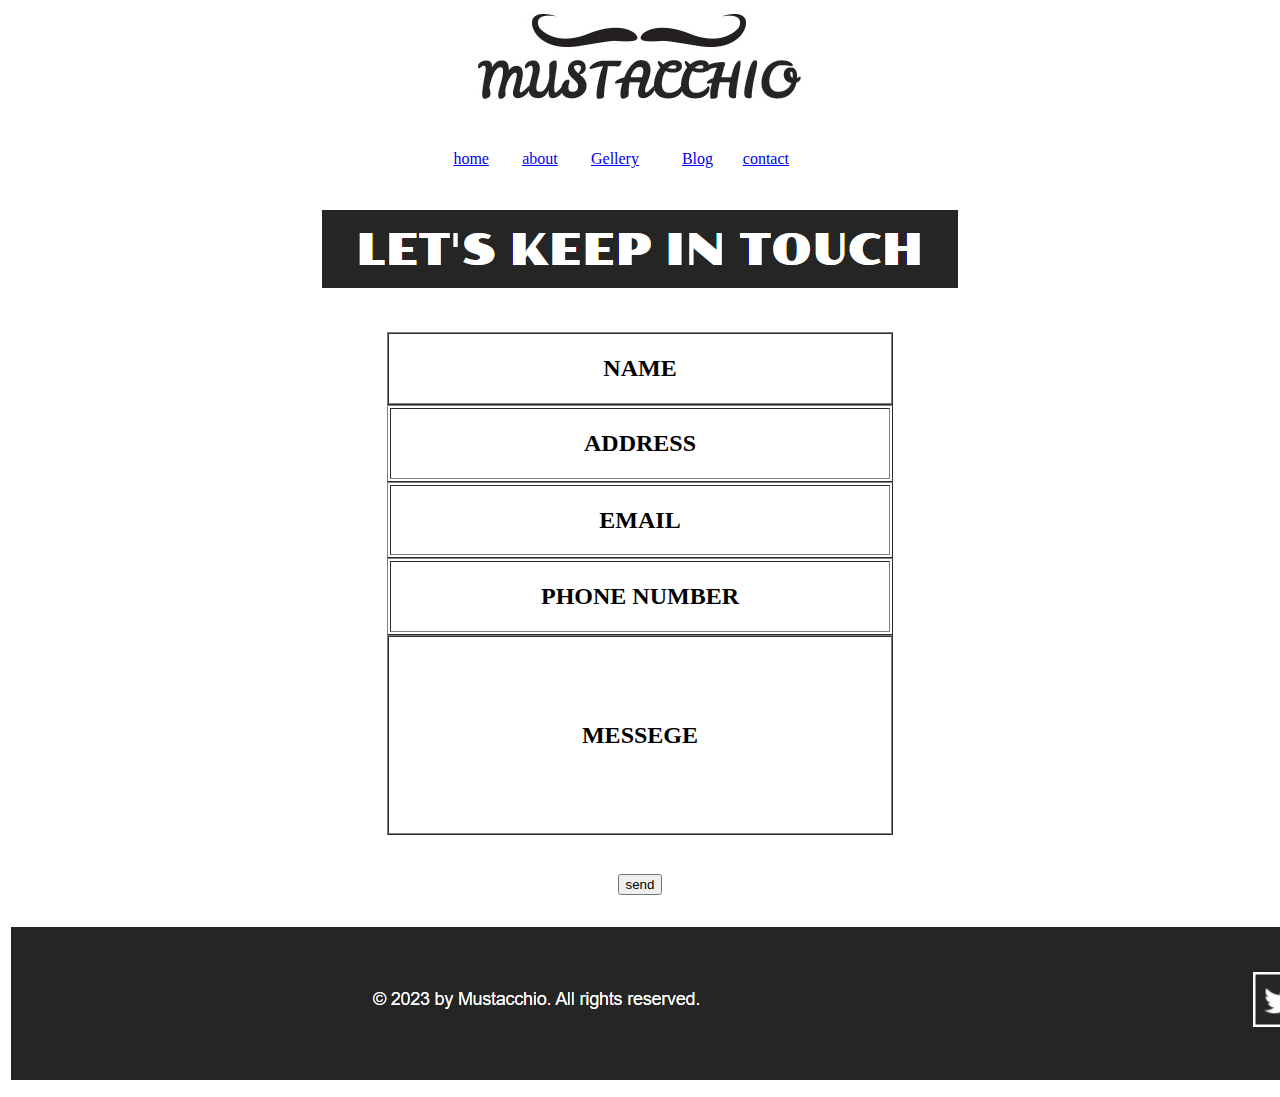
<file: musta/contact.html>
<!DOCTYPE html>
<html lang="en">
<head>
    <meta charset="UTF-8">
    <meta name="viewport" content="width=device-width, initial-scale=1.0">
    <title>Document</title>
</head>
<body>
    <table align="center">
        <tr>
            <td>
                <img src="image/logo.jpg">
            </td>
        </tr>
       </table> 
       <br><br>
       <table align="center" width="30%">
        <tr>
            <td>
                <a href="home.html">home</a>
    
            </td>
            <td>
                <a href="about.html">about</a>
            </td>
            <td>
                <a href="gellery.html">Gellery</a>
            </td>
            <td>
                <a href="blog.html">Blog</a>
            </td>
            <td>
                <a href="contact.html">contact</a>
            </td>
        </tr>
       </table>
       <br><br>
       <table align="center">
        <tr>
            <td>
                <img src="image/img5.png" alt="">
            </td>
        </tr>
       </table>
       <br><br>
       <table align="center" cellspacing="0px" border="1px" width="40%">
        <tr>
            <td align="center">
                <h2>NAME</h2>
            </td>
        </tr>
       </table>
       <table align="center" cellspacing="0%" border="1px" width="40%">
        <tr>
            <td align="center">
                <h2>ADDRESS</h2>
            </td>
        </tr>
       </table>
       <table align="center" cellspacing="0%" border="1px" width="40%">
        <tr>
            <td align="center">
                <h2>EMAIL</h2>
            </td>
        </tr>
       </table>
       <table align="center" cellspacing="0%" border="1px" width="40%">
        <tr>
            <td align="center">
                <h2>PHONE NUMBER</h2>
            </td>
        </tr>
       </table>
       <table align="center" cellspacing="0px" border="1px" width="40%" height="200px">
        <tr>
            <td align="center">
                <h2>MESSEGE</h2>
            </td>
        </tr>
       </table><br><br>
       <table align="center">
        <tr>
            <td>
                <button>send</button>
            </td>
        </tr>
       </table>
       <table>
        <tr>
            <td>
                <img src="image/imgg1.png" alt="">
            </td>
        </tr>
       </table>
</body>
</html>
</file>
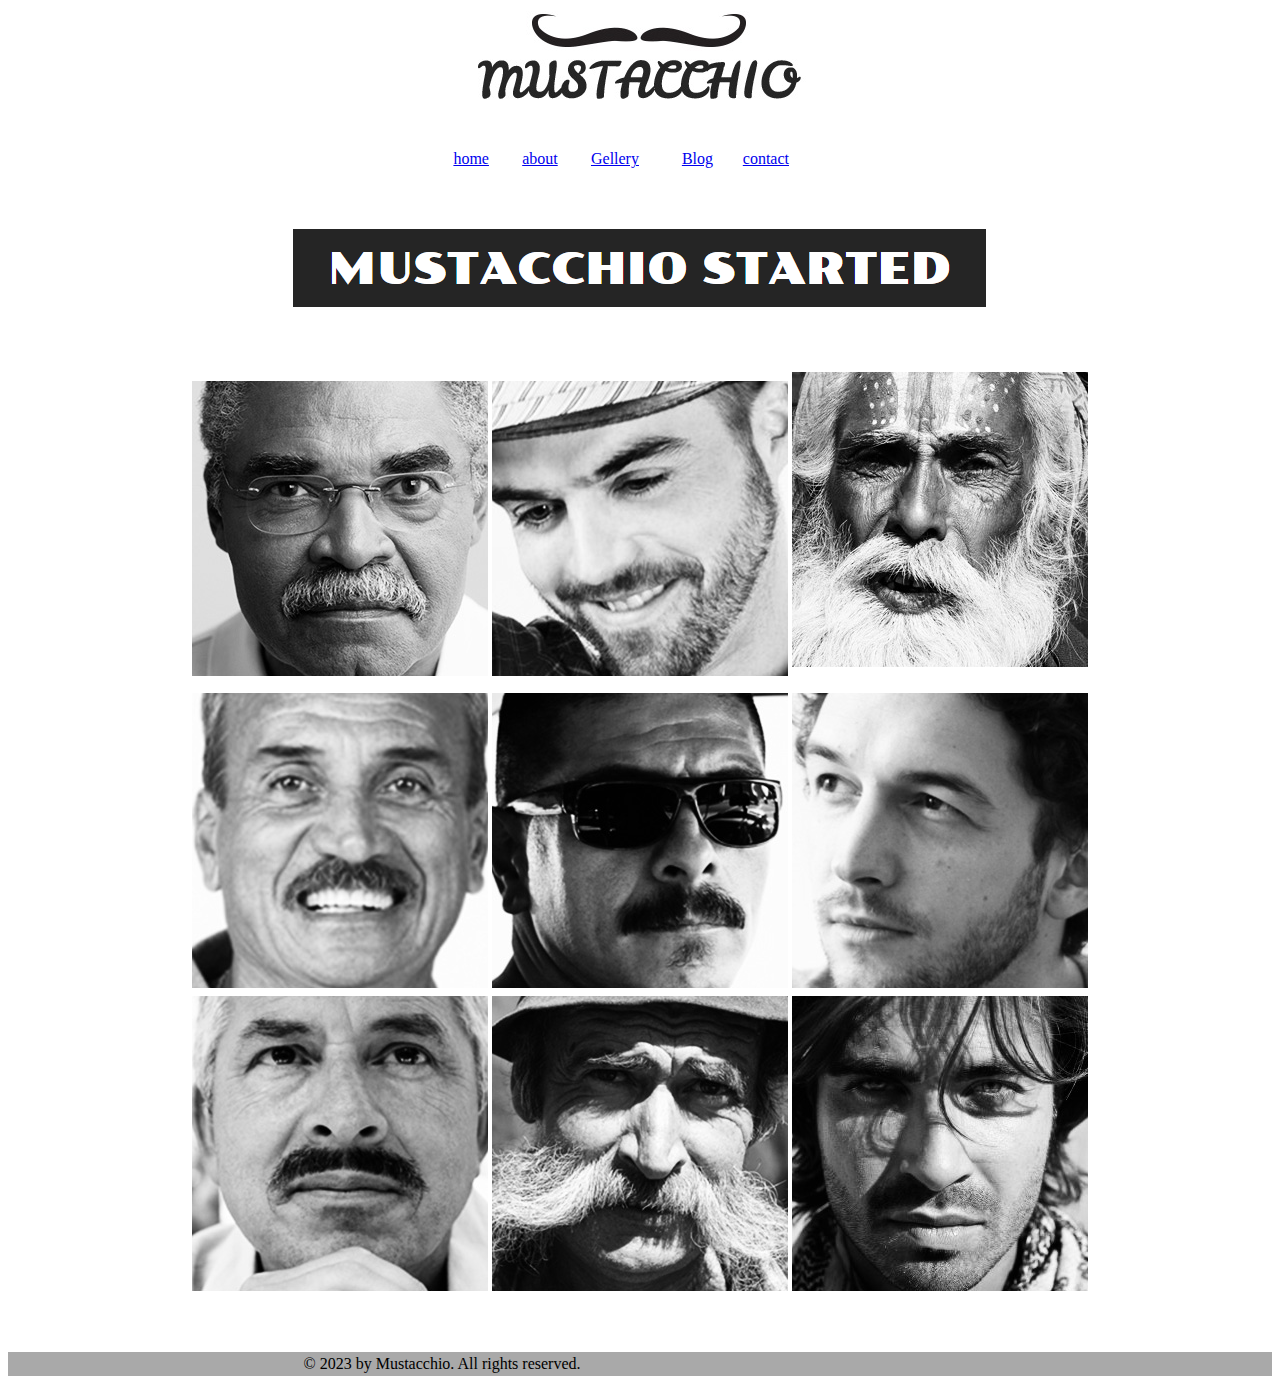
<file: musta/gellery.html>
<!DOCTYPE html>
<html lang="en">
<head>
    <meta charset="UTF-8">
    <meta name="viewport" content="width=device-width, initial-scale=1.0">
    <title>Document</title>
</head>
<body>
    <table align="center">
        <tr>
            <td>
                <img src="image/logo.jpg">
            </td>
        </tr>
       </table> 
       <br><br>
       <table align="center" width="30%">
        <tr>
            <td>
                <a href="home.html">home</a>
    
            </td>
            <td>
                <a href="about.html">about</a>
            </td>
            <td>
                <a href="gellery.html">Gellery</a>
            </td>
            <td>
                <a href="blog.html">Blog</a>
            </td>
            <td>
                <a href="contact.html">contact</a>
            </td>
        </tr>
       </table>
       <br><br><br>
       <table align="center">
        <tr>
            <td>
                <img src="image/img3.png" alt="">
            </td>
        </tr>
       </table>
       <br><br><br>
       <table width="60%" align="center" >
        <tr>
            <td>
                <img src="image/image5.png" alt="">
            </td>
            <td>
                <img src="image/image6.png" alt="">
            </td>
            <td>
                <img src="image/image7.png" alt=""><br><br>
            </td>
        </tr>
        <tr>
            <td>
                <img src="image/image8.png" alt="">
            </td>
            <td>
                <img src="image/image9.png" alt="">
            </td>
            <td>
                <img src="image/image10.png" alt="">
            </td>

        </tr>
        <tr>
            <td>
                <img src="image/image11.png" alt="">
            </td>
            <td>
                <img src="image/image12.png" alt="">
            </td>
            <td>
                <img src="image/image13.png" alt="">
            </td>
        </tr>
       </table>
       <br><br><br>
       <table width="100%" align="center" bgcolor="darkgrey">
        <tr>
            <td width="20%"></td>
            <td width="66.6%">© 2023 by Mustacchio. All rights reserved.</td>
        </tr>
       </table>
</body>
</html>
</file>
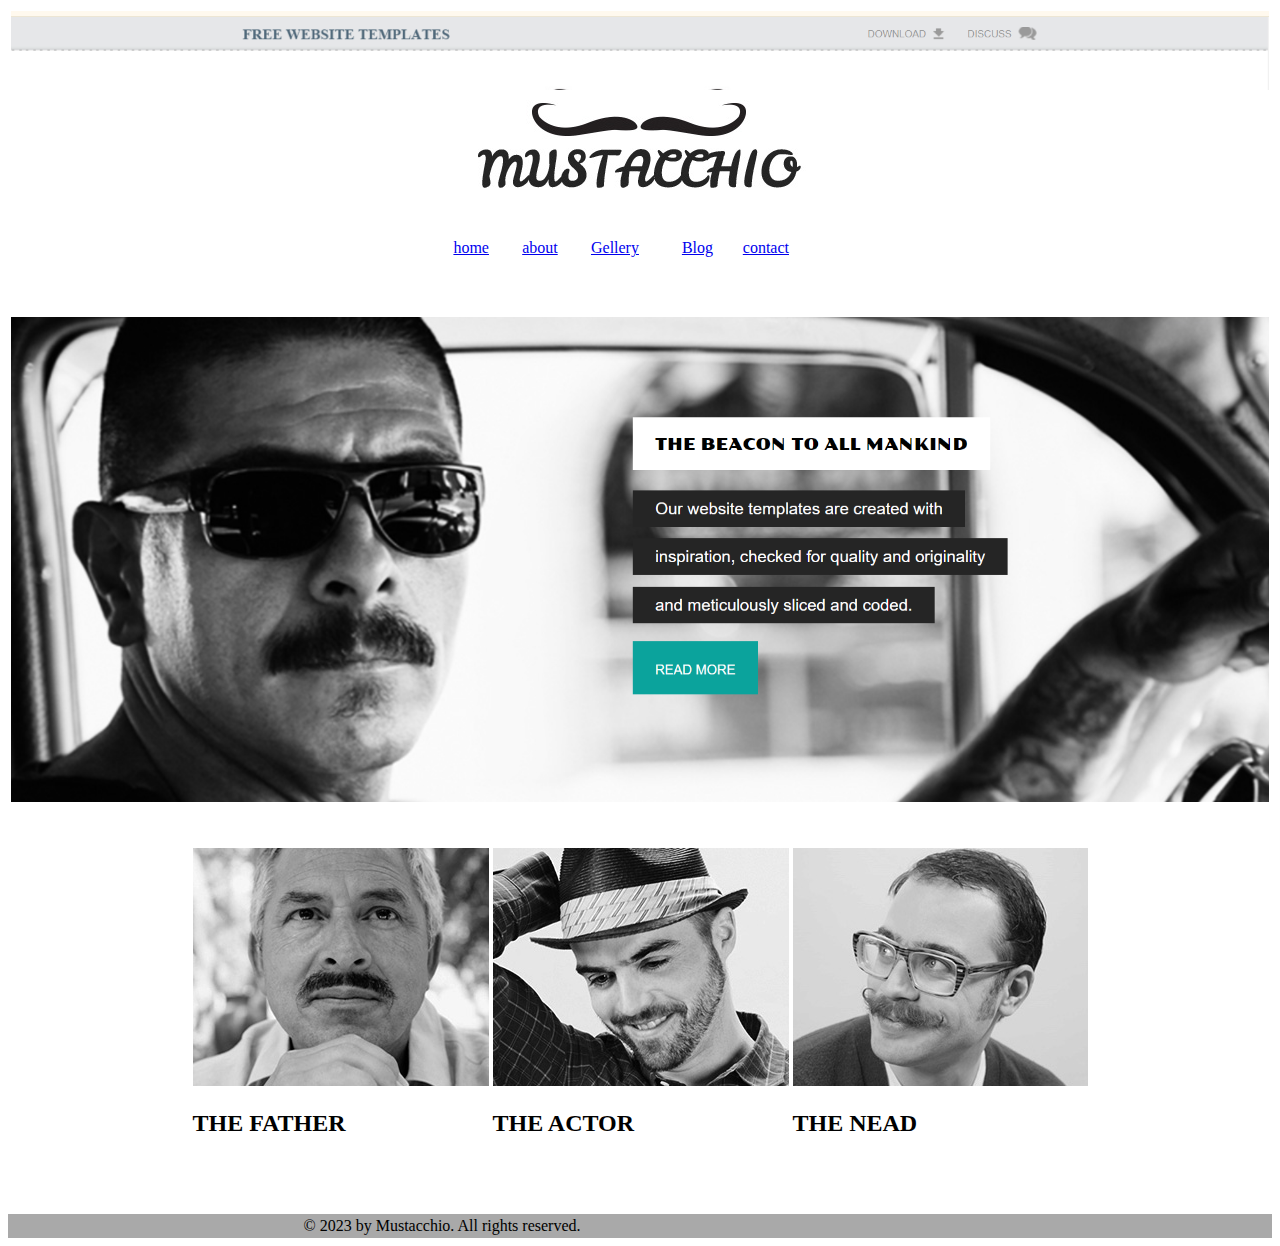
<file: musta/home.html>
<!DOCTYPE html>
<html lang="en">
<head>
    <meta charset="UTF-8">
    <meta name="viewport" content="width=device-width, initial-scale=1.0">
    <title>Document</title>
</head>
<body>
   <table>
    <tr>
        <td>
          <img src="image/hh.png" width="100%"> 

        </td>
    </tr>
   </table>
   <table align="center">
    <tr>
        <td>
            <img src="image/logo.jpg">
        </td>
    </tr>
   </table>
   <br><br>

   <table align="center" width="30%">
    <tr>
        <td>
            <a href="home.html">home</a>

        </td>
        <td>
            <a href="about.html">about</a>
        </td>
        <td>
            <a href="gellery.html">Gellery</a>
        </td>
        <td>
            <a href="blog.html">Blog</a>
        </td>
        <td>
            <a href="contact.html">contact</a>
        </td>
    </tr>
   </table>
   <br><br><br>
   <table>
    <tr>
        <td>
            <img src="image/image.png" width="100%">
        </td>
    </tr>
   </table>
   <br><br>
   <table width="70%" align="center">
    <tr>
        <td>
            <img src="image/image1.png">
            <h2>THE FATHER</h2>
        </td>
        <td>
            <img src="image/image2.png">
            <h2>THE ACTOR</h2>

        </td>
        <td>
            <img src="image/image3.png">
            <h2>THE NEAD</h2>
        </td>
    </tr>
   
    
   </table>
   <br><br><br>
   <table width="100%" align="center" bgcolor="darkgrey">
    <tr>
        <td width="20%"></td>
        <td width="66.6%">© 2023 by Mustacchio. All rights reserved.</td>
    </tr>
   </table>

</body>
</html>
</file>
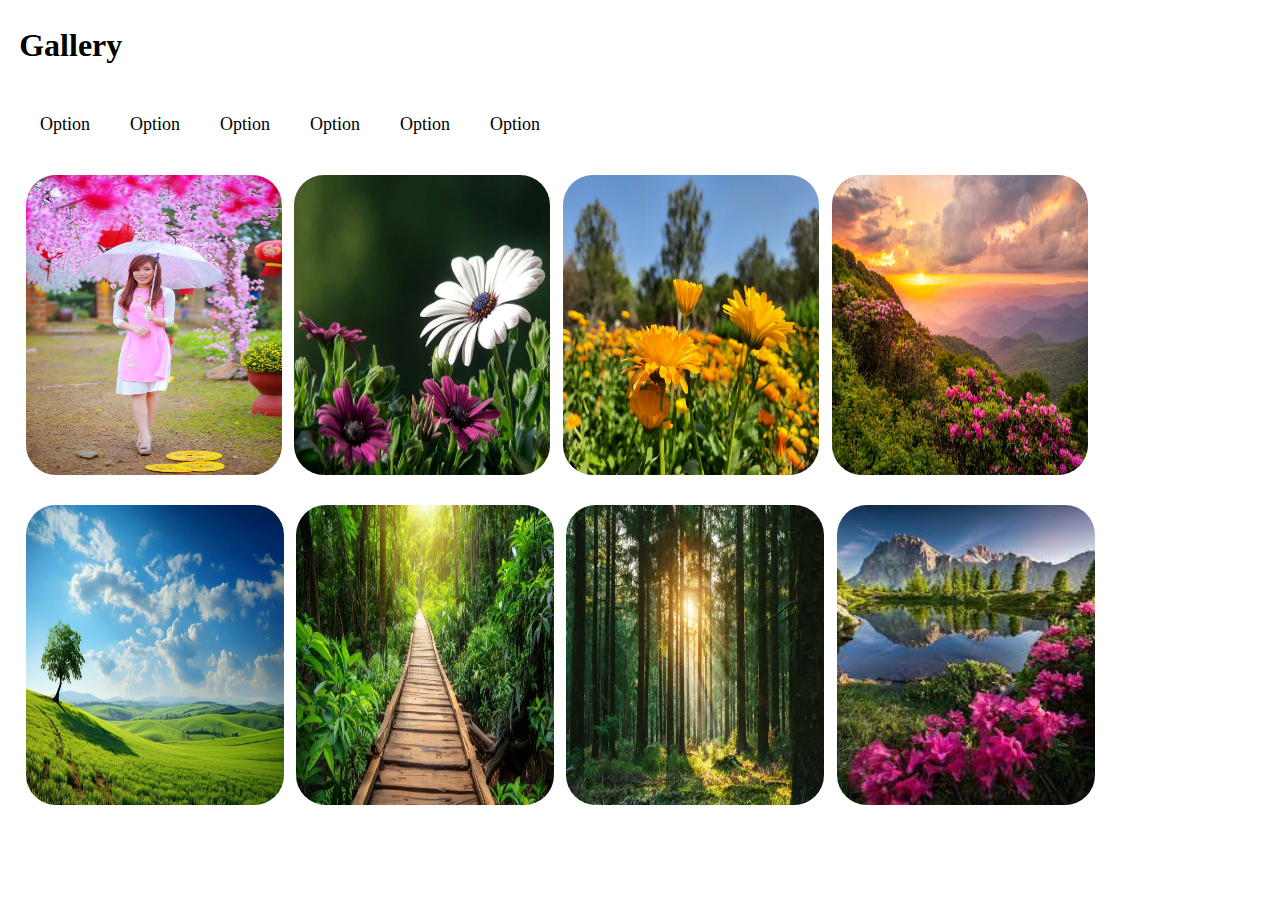
<file: pr exam/indext.html>
<!DOCTYPE html>
<html lang="en">
<head>
    <meta charset="UTF-8">
    <meta name="viewport" content="width=device-width, initial-scale=1.0">
    <title>Document</title>
    <link rel="stylesheet" href="style.css">
</head>
<body>
     <div class="box">
        <div class="nav">
            <h1>Gallery</h1>
        </div>
     </div>
     <div class="menu">
        <div class="menubar">
            <ul>
                <li>Option </li>
                <li>Option </li>
                <li>Option </li>
                <li>Option </li>
                <li>Option </li>
                <li>Option </li>
            </ul>
        </div>
     </div>
     <div class="pic">
        <div class="p1">
        <img src="img/i2.jpg" alt="">
        </div>
        <div class="p2">
         <img src="img/i3.jpg" alt="">
        </div>
        <div class="p3">
        <img src="img/i4.jpg" alt="">
        </div>
        <div class="p4">
        <img src="img/i5.jpg" alt="">
        </div>
     </div>
     <div class="pic2">
        <div class="b1">
        <img src="img/i6.jpg" alt="">
        </div>
        <div class="b2">
       <img src="img/i7.webp" alt="">
        </div>
        <div class="b3">
      <img src="img/i8.webp" alt="">
        </div>
        <div class="b4">
      <img src="img/i9.jpg" alt="">
        </div>
     </div>

</body>
</html>
</file>
<file: chees/style.css>
*
{
    margin: 0%;
    padding: 0%;
    box-sizing: border-box;

}
.chess
{
    height: 800px;
    width: 800px;
    margin: auto;
    border: 2px solid black;
}
.row
{
    height: 100px;
    width: 800px;
}
.white
{
    height: 100px;
    width: 100px;
    background-color: blanchedalmond;
    float: left;
}
.white p
{
    color:black;
    font-size: 20px;
    padding: 0px 40px;
    font-weight: 20px;
}
.green
{
    height: 100px;
    width: 100px;
    background-color: green;
    float: left;
}
.green p
{
    color:black;
    font-size: 20px;
    padding: 0px 40px;
    font-weight: 20px;
}
</file>
<file: pr exam/style.css>
*
{
    margin: 0%;
    padding: 0%;
    box-sizing: border-box;
}
.box
{
    height: 80px;
    width: 100%;
    /* background-color: aquamarine; */
}
.nav
{
    height: 80px;
    width: 97%;
    /* background-color: rgb(47, 108, 186); */
    margin: auto;
    font-size: 16px;
}
.nav h1
{
    position: absolute;
    justify-content: start;
    top: 3%;
}
.menu
{
   height: 95px;
   width: 100%;
   /* background-color: aqua; */
}
.menubar
{
    height: 80px;
    width: 95%;
    /* background-color: beige; */
    margin: auto;
}
.menubar ul
{
    display: flex;
    top: 18%;
    position: relative;
    right: 12px;
}
.menubar ul li
{
    list-style: none;
    padding: 20px;
    font-size: 18px;
}
li::after
{
    content:'';
    display: block;
    border-bottom: 2px solid black;
    width: 0%;
    margin: auto;
    transition: 0.7s;
    

} 
li:hover::after
{
    width: 90%;
    margin-top: 5px;
   
} 
.pic
{
    height: 300px;
    /* background-color: bisque; */
    width: 96%;
    margin: auto;
}
.p1
{
   width:20%;
    /* background-color: aquamarine; */
    height: 300px;
    position: absolute;
}
.p1 img
{
    height: 300px;
    width: 100%;
    border-radius: 30px;
}
.p2
{
    width:20%;
    /* background-color: rgb(195, 97, 102); */
    height: 300px;  
    position: absolute;
    left: 23%;
}
.p2 img
{
    height: 300px;
    width:100% ;
    border-radius: 30px;
}
.p3
{
    width:20%;
    /* background-color: rgb(63, 39, 119); */
    height: 300px;  
    position: absolute;
    left:44%;
}
.p3 img
{
    height: 300px;
    width:100% ;
    border-radius: 30px;

}
.p4
{
    width:20%;
    /* background-color: rgb(198, 57, 149); */
    height: 300px;  
    position: absolute;
    left:65%;
}
.p4 img
{
    height: 300px;
    width:100% ;
    border-radius: 30px;
}

.pic2
{
    height: 300px;
    width: 96%;
    /* background-color: antiquewhite; */
    margin: auto;
    top:30px;
    position:relative;
    
}
 .b1
{
   width:21%;
    /* background-color: aquamarine; */
    height: 300px;
    position: absolute;

    
} 
.b1 img
{
    height: 300px;
    width:100% ;
    border-radius: 30px;

}
 .b2
{
    width:21%;
    /* background-color: rgb(195, 97, 102); */
    height: 300px;  
    position: absolute;
    left: 22%;
}
.b2 img
{
    height: 300px;
    width:100% ;
    border-radius: 30px;

}
.b3
{
    width:21%;
    /* background-color: rgb(63, 39, 119); */
    height: 300px;  
    position: absolute;
    left:44%;
}
.b3 img
{
    height: 300px;
    width:100% ;
    border-radius: 30px;

}
.b4
{
    width:21%;
    /* background-color: rgb(198, 57, 149); */
    height: 300px;  
    position: absolute;
    left:66%;
} 
.b4 img
{
    height: 300px;
    width:100% ;
    border-radius: 30px;

}
</file>
